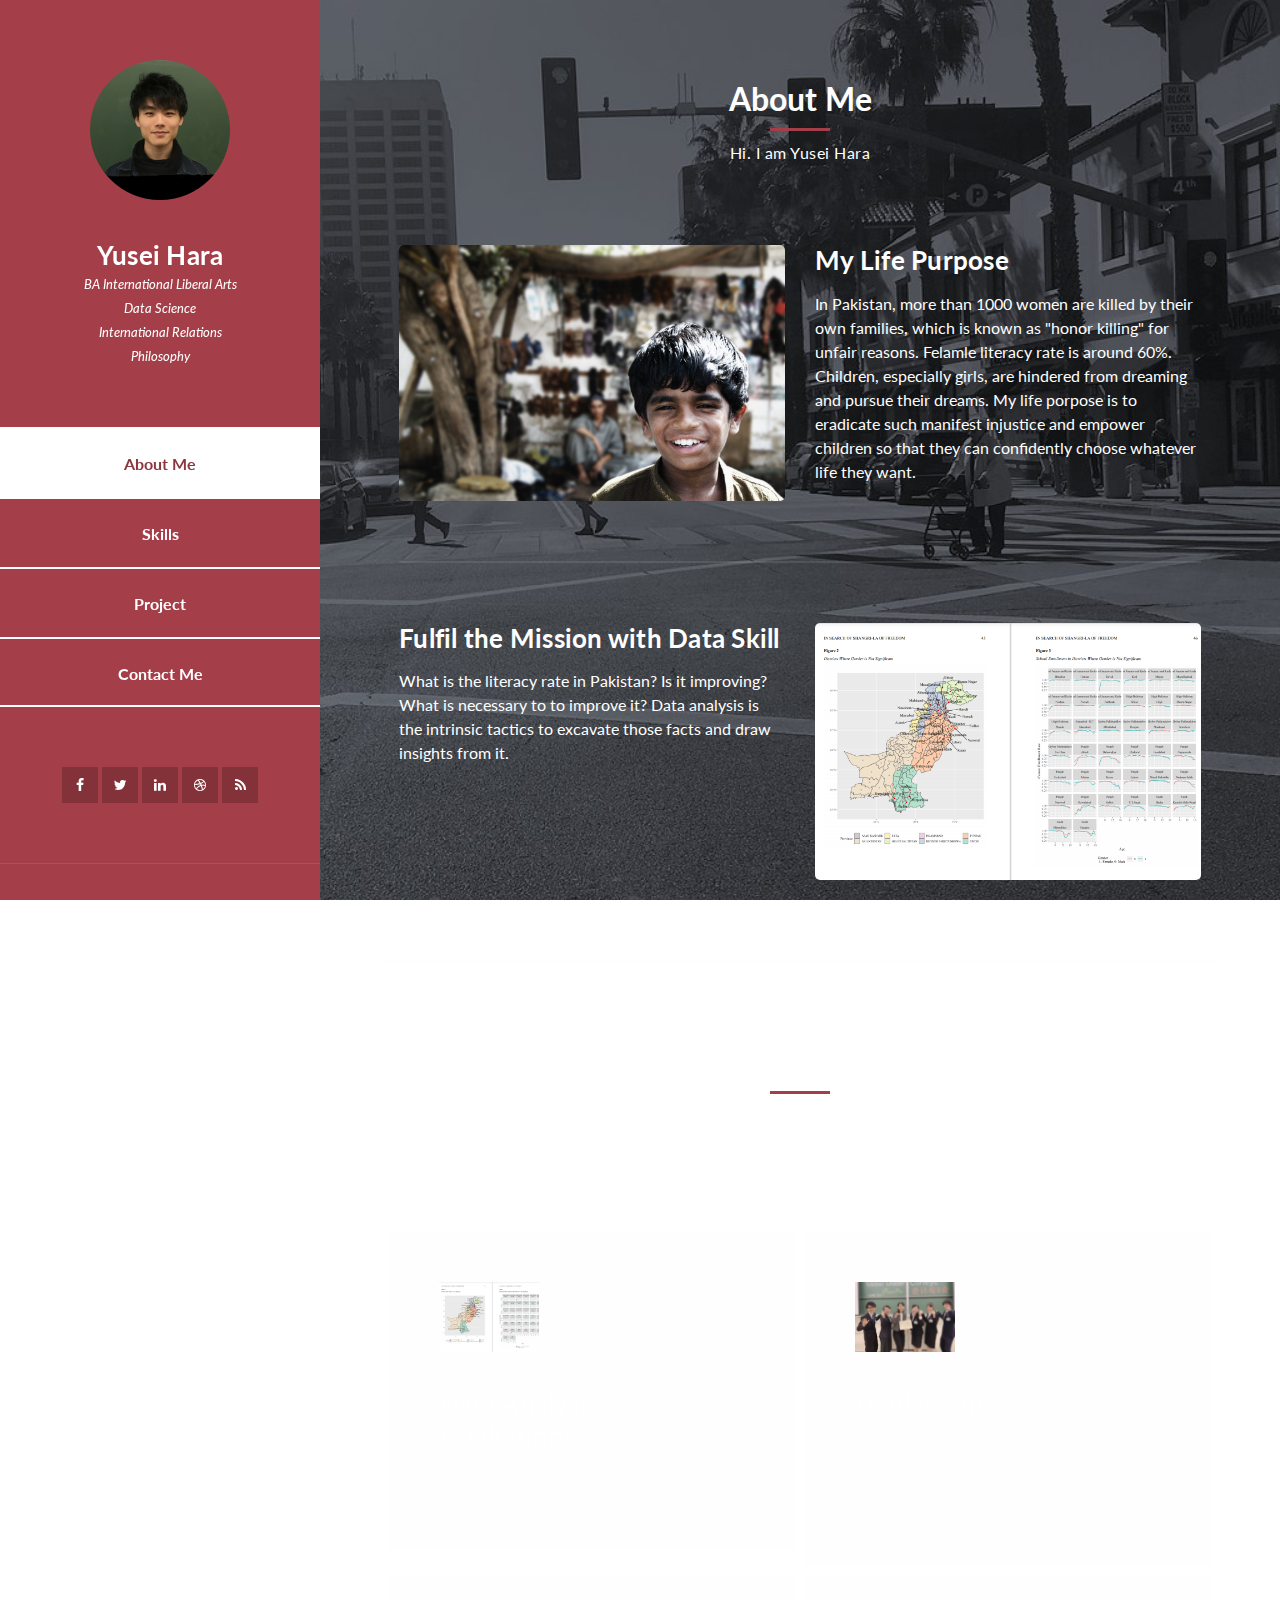
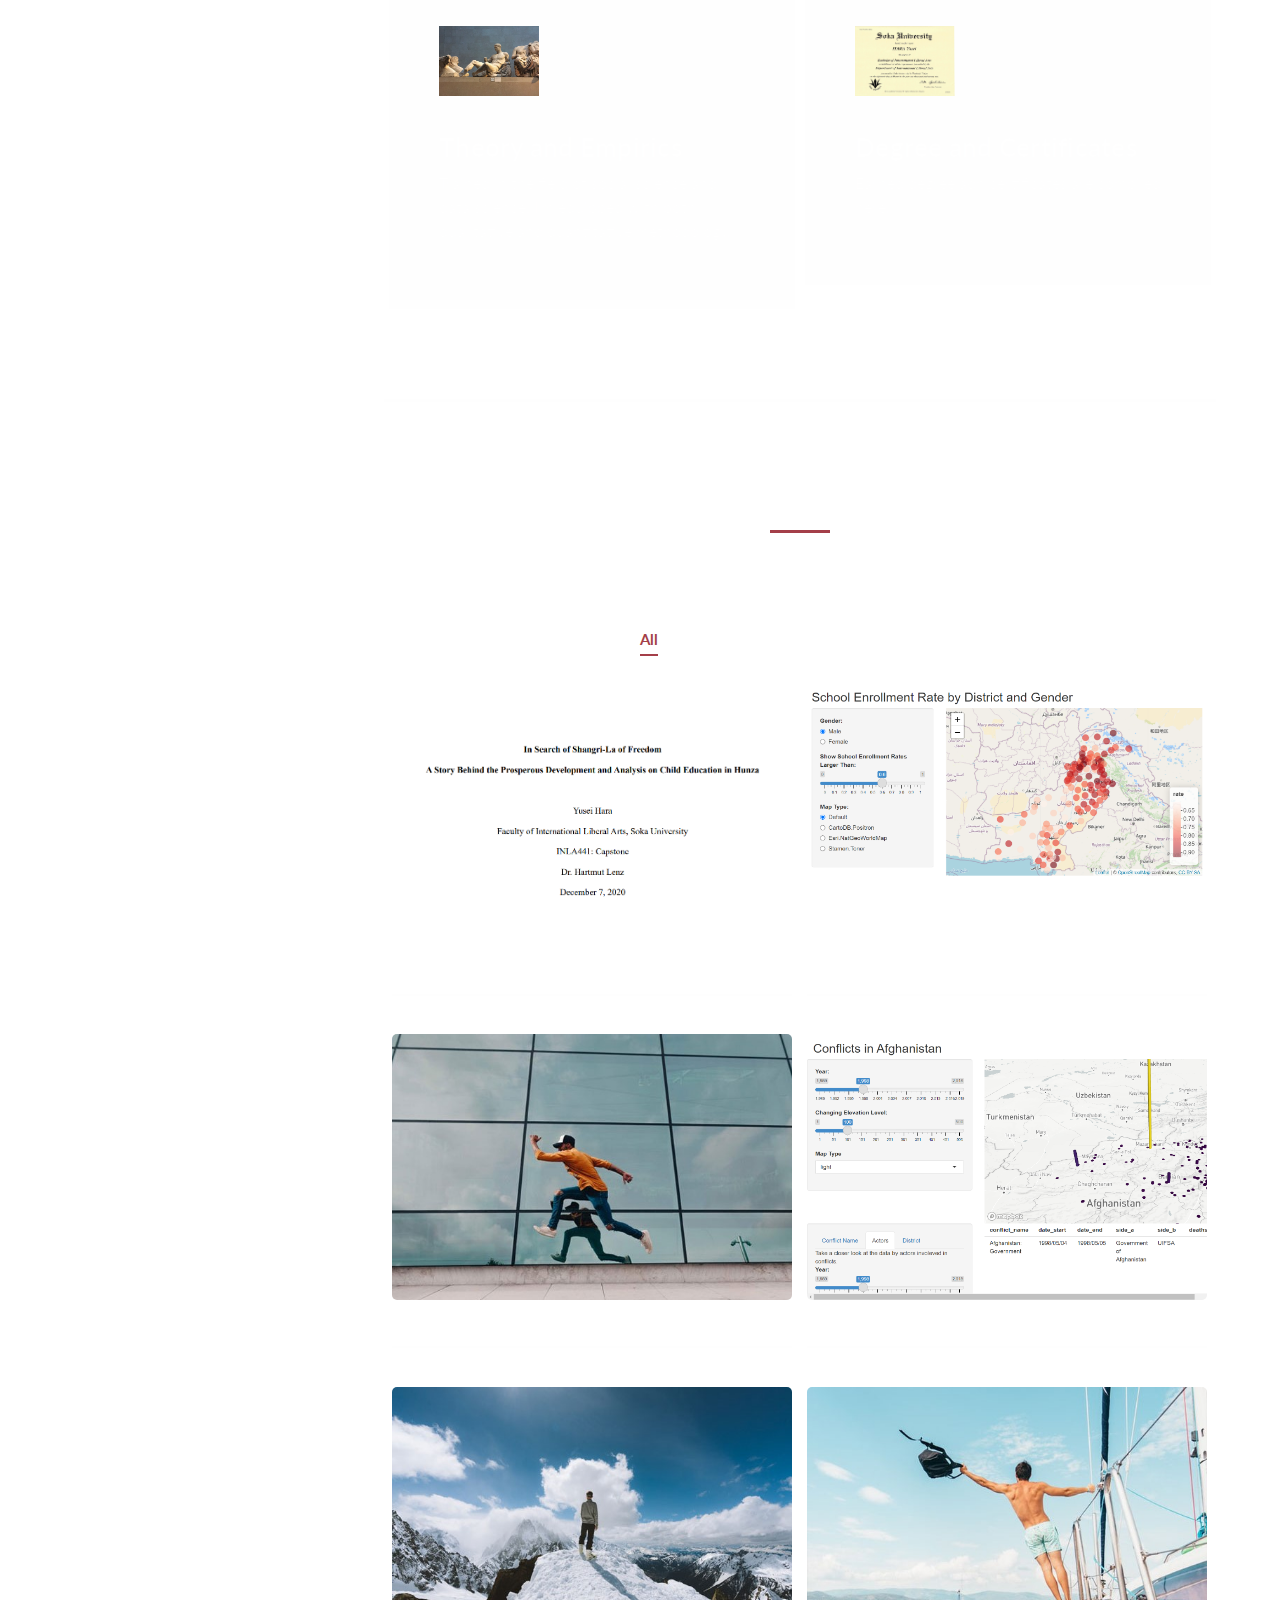
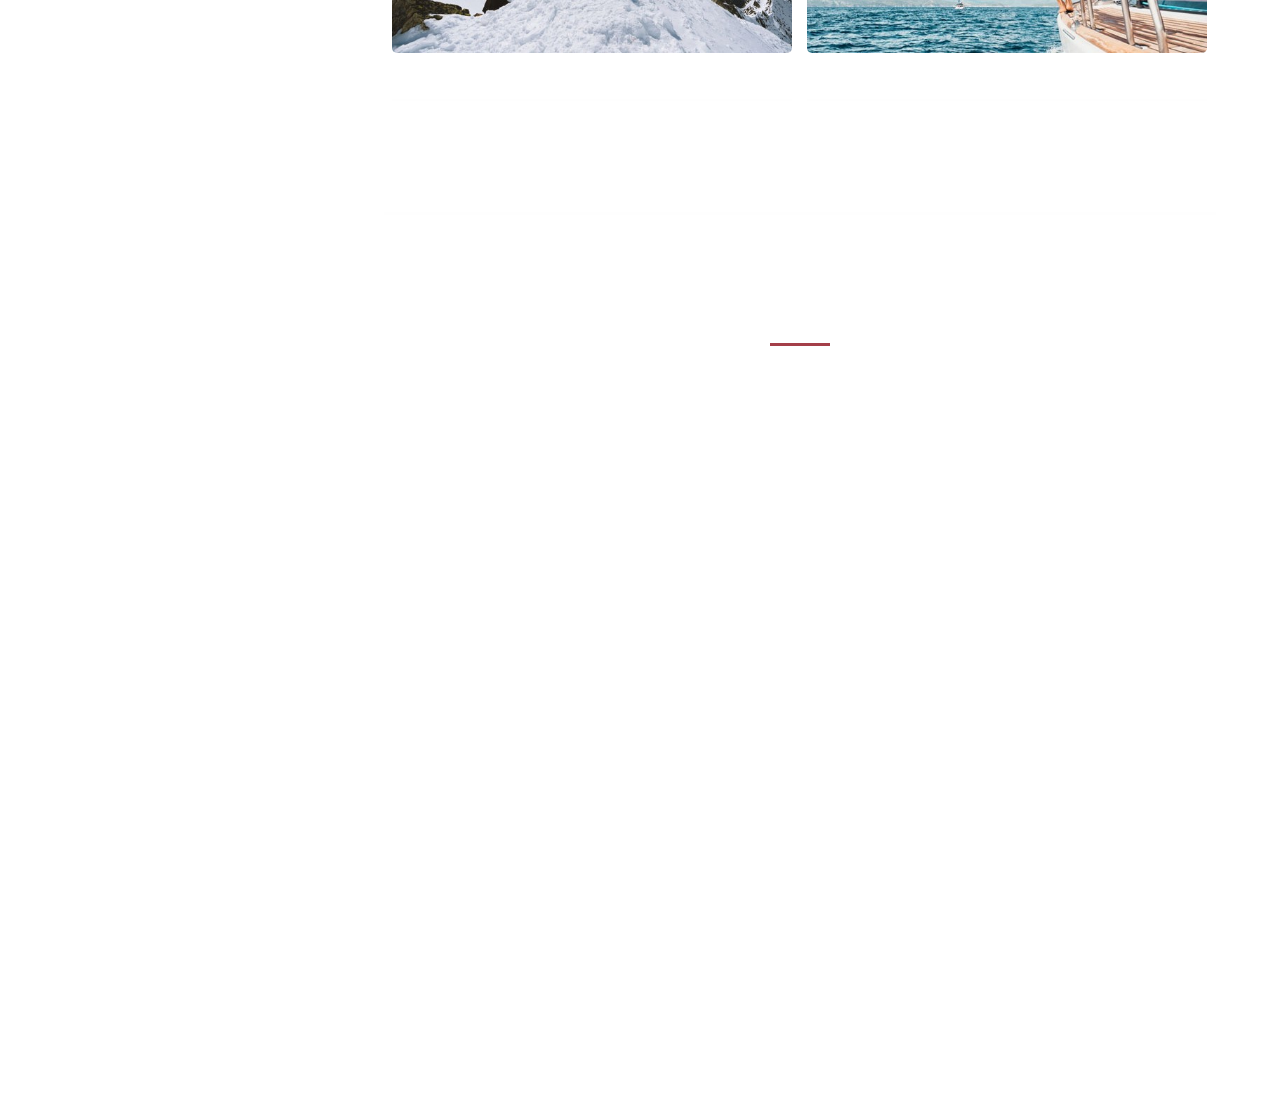
<file: index.html>
<!DOCTYPE html>
<html lang="en">
  <head>
    <meta charset="utf-8" />
    <meta
      name="viewport"
      content="width=device-width, initial-scale=1, shrink-to-fit=no"
    />
    <meta name="description" content="" />
    <meta name="author" content="" />
    <link
      href="https://fonts.googleapis.com/css?family=Lato:100,300,400,700,900"
      rel="stylesheet"
    />

    <title>Yusei Hara</title>
<!--
Reflux Template
https://templatemo.com/tm-531-reflux
-->
    <!-- Bootstrap core CSS -->
    <link href="vendor/bootstrap/css/bootstrap.min.css" rel="stylesheet" />

    <!-- Additional CSS Files -->
    <link rel="stylesheet" href="assets/css/fontawesome.css" />
    <link rel="stylesheet" href="assets/css/templatemo-style.css" />
    <link rel="stylesheet" href="assets/css/owl.css" />
    <link rel="stylesheet" href="assets/css/lightbox.css" />
  </head>

  <body>
    <div id="page-wraper">
      <!-- Sidebar Menu -->
      <div class="responsive-nav">
        <i class="fa fa-bars" id="menu-toggle"></i>
        <div id="menu" class="menu">
          <i class="fa fa-times" id="menu-close"></i>
          <div class="container">
            <div class="image">
              <a href="#"><img src="assets/images/yusei.jpg" alt="" /></a>
            </div>
            <div class="author-content">
              <h4>Yusei Hara</h4>
              <span>BA International Liberal Arts<br>Data Science<br>International Relations<br>Philosophy</span>
            </div>
            <nav class="main-nav" role="navigation">
              <ul class="main-menu">
                <li><a href="#section1">About Me</a></li>
                <li><a href="#section2">Skills</a></li>
                <li><a href="#section3">Project</a></li>
                <li><a href="#section4">Contact Me</a></li>
              </ul>
            </nav>
            <div class="social-network">
              <ul class="soial-icons">
                <li>
                  <a href="https://fb.com/templatemo"
                    ><i class="fa fa-facebook"></i
                  ></a>
                </li>
                <li>
                  <a href="#"><i class="fa fa-twitter"></i></a>
                </li>
                <li>
                  <a href="#"><i class="fa fa-linkedin"></i></a>
                </li>
                <li>
                  <a href="#"><i class="fa fa-dribbble"></i></a>
                </li>
                <li>
                  <a href="#"><i class="fa fa-rss"></i></a>
                </li>
              </ul>
            </div>
            <div class="copyright-text">
              <p>Copyright 2019 Reflux Design</p>
            </div>
          </div>
        </div>
      </div>

      <section class="section about-me" data-section="section1">
        <div class="container">
          <div class="section-heading">
            <h2>About Me</h2>
            <div class="line-dec"></div>
            <span
              >Hi. I am Yusei Hara</span
            >
          </div>
          <div class="left-image-post">
            <div class="row">
              <div class="col-md-6">
                <div class="left-image">
                  <img src="assets/images/beggar-boy-1511986.jpg" width="100" alt="picture" />
                </div>
              </div>
              <div class="col-md-6">
                <div class="right-text">
                  <h4>My Life Purpose</h4>
                  <p>
                    In Pakistan, more than 1000 women are killed by their own families, which is known as "honor killing" for unfair reasons. Felamle literacy rate is around 60%. Children, especially girls, are hindered from dreaming and pursue their dreams. My life porpose is to eradicate such manifest injustice and empower children so that they can confidently choose whatever life they want.
                  </p>
                  <!--<div class="white-button">
                    <a href="#">Read More</a>
                  </div>-->
                </div>
              </div>
            </div>
          </div>
          <div class="right-image-post">
            <div class="row">
              <div class="col-md-6">
                <div class="left-text">
                  <h4>Fulfil the Mission with Data Skill</h4>
                  <p>
                    What is the literacy rate in Pakistan? Is it improving? What is necessary to to improve it? Data analysis is the intrinsic tactics to excavate those facts and draw insights from it.
                  </p>
                  <!--<div class="white-button">
                    <a href="#">Read More</a>
                  </div>-->
                </div>
              </div>
              <div class="col-md-6">
                <div class="right-image">
                  <a href="/projects/capstone.pdf">
                    <img src="assets/images/ds.jpg" alt="" /></a>
                </div>
              </div>
            </div>
          </div>
        </div>
      </section>

      <section class="section my-services" data-section="section2">
        <div class="container">
          <div class="section-heading">
            <h2>Skills</h2>
            <div class="line-dec"></div>
            <span
              >Holding batchelor in international relations, I am skilled at methodology of social sience. I am also skilled at probability theory, statistical inference, machine learning and more.</span
            >
          </div>
          <div class="row">
            <div class="col-md-6">
              <div class="service-item">
                <div class="first-service-icon service-icon"></div>
                <h4>Data Analysis &amp; Predictions</h4>
                <p>
                  From data visualization to prediction.
                </p>
              </div>
            </div>
            <div class="col-md-6">
              <div class="service-item">
                <div class="second-service-icon service-icon"></div>
                <h4>Leadership</h4>
                <p>
                  Experience of leadership for a 3-month project, where our teem won the first place, in university.
                </p>
              </div>
            </div>
            <div class="col-md-6">
              <div class="service-item">
                <div class="third-service-icon service-icon"></div>
                <h4>Theory and Empirics</h4>
                <p>
                  Trained in the field of social science and data science, I'm equipped with both qualitative and quantitative methodology.
                </p>
              </div>
            </div>
            <div class="col-md-6">
              <a href="certificates/index.html"><div class="service-item">
                <div class="fourth-service-icon service-icon"></div>
                <h4>Degree and Certificates</h4>
                <p>
                  Earned degree adn certificates are compiled here.
                </p>
              </div></a>
            </div>
          </div>
        </div>
      </section>

      <section class="section my-work" data-section="section3">
        <div class="container">
          <div class="section-heading">
            <h2>Projects</h2>
            <div class="line-dec"></div>
            <span
              >Projects I have worked on are presented here.</span
            >
          </div>
          <div class="row">
            <div class="isotope-wrapper">
              <form class="isotope-toolbar">
                <label
                  ><input
                    type="radio"
                    data-type="*"
                    checked=""
                    name="isotope-filter"
                  />
                  <span>all</span></label
                >
                <label
                  ><input
                    type="radio"
                    data-type="data_visualization"
                    name="isotope-filter"
                  />
                  <span>Data Visualization</span></label
                >
                <label
                  ><input
                    type="radio"
                    data-type="nature"
                    name="isotope-filter"
                  />
                  <span>Reports</span></label
                >
                <label
                  ><input
                    type="radio"
                    data-type="animals"
                    name="isotope-filter"
                  />
                  <span>animals</span></label
                >
              </form>
              <div class="isotope-box">
                <div class="isotope-item" data-type="nature">
                  <figure class="snip1321">
                    <img
                      src="assets/images/capstone1.jpg"
                      alt="capstone"
                    />
                    <figcaption>
                      <a
                        href="assets/images/capstone1.jpg"
                        data-lightbox="image-1"
                        data-title="Caption"
                        ><i class="fa fa-search"></i
                      ></a>
                      <h4>Capstone Project</h4>
                      <span>Analysis about child education in Hunza, Pakistan. click <a href="/projects/capstone.pdf">here</a> to read.</span>
                    </figcaption>
                  </figure>
                </div>

                <div class="isotope-item" data-type="data_visualization">
                  <figure class="snip1321">
                    <img
                      src="assets/images/map.jpg"
                      alt="sq-sample26"
                    />
                    <figcaption>
                      <a
                        href="assets/images/map.jpg"
                        data-lightbox="image-1"
                        data-title="Caption"
                        ><i class="fa fa-search"></i
                      ></a>
                      <h4>Education in Pakistan</h4>
                      <span>Click <a href="https://yhara.shinyapps.io/aser_shiny/">here</a> to take a look. </span>
                    </figcaption>
                  </figure>
                </div>

                <div class="isotope-item" data-type="data_visualization">
                  <figure class="snip1321">
                    <img
                      src="assets/images/af.jpg"
                      alt="sq-sample26"
                    />
                    <figcaption>
                      <a
                        href="assets/images/af.jpg"
                        data-lightbox="image-1"
                        data-title="Caption"
                        ><i class="fa fa-search"></i
                      ></a>
                      <h4>Conflicts in Afghanistan</h4>
                      <span>Click <a href="https://yhara.shinyapps.io/afghanistan/">here</a> to take a look.</span>
                    </figcaption>
                  </figure>
                </div>

                <div class="isotope-item" data-type="animals">
                  <figure class="snip1321">
                    <img
                      src="assets/images/portfolio-04.jpg"
                      alt="sq-sample26"
                    />
                    <figcaption>
                      <a
                        href="assets/images/portfolio-04.jpg"
                        data-lightbox="image-1"
                        data-title="Caption"
                        ><i class="fa fa-search"></i
                      ></a>
                      <h4>Item Fourth</h4>
                      <span>Re-distribution not allowed</span>
                    </figcaption>
                  </figure>
                </div>

                <div class="isotope-item" data-type="nature">
                  <figure class="snip1321">
                    <img
                      src="assets/images/portfolio-05.jpg"
                      alt="sq-sample26"
                    />
                    <figcaption>
                      <a
                        href="assets/images/portfolio-05.jpg"
                        data-lightbox="image-1"
                        data-title="Caption"
                        ><i class="fa fa-search"></i
                      ></a>
                      <h4>Fifth Awesome</h4>
                      <span>Ut sollicitudin risus</span>
                    </figcaption>
                  </figure>
                </div>

                <div class="isotope-item" data-type="animals">
                  <figure class="snip1321">
                    <img
                      src="assets/images/portfolio-06.jpg"
                      alt="sq-sample26"
                    />
                    <figcaption>
                      <a
                        href="assets/images/portfolio-06.jpg"
                        data-lightbox="image-1"
                        data-title="Caption"
                        ><i class="fa fa-search"></i
                      ></a>
                      <h4>Awesome Sixth</h4>
                      <span>Donec eget massa ante</span>
                    </figcaption>
                  </figure>
                </div>
              </div>
            </div>
          </div>
        </div>
      </section>

      <section class="section contact-me" data-section="section4">
        <div class="container">
          <div class="section-heading">
            <h2>Contact Me</h2>
            <div class="line-dec"></div>
            <span
              >Contact by email is welcomed. Please send messages via email adresss below.</span
            >
          </div>
          <div class="row">
            <div class="right-content">
              <div class="container">
                <div>
                  <p>email: yu-star@oulook.com</p>
                </div>
                <!--<form id="contact" action="" method="post">
                  <div class="row">
                    <div class="col-md-6">
                      <fieldset>
                        <input
                          name="name"
                          type="text"
                          class="form-control"
                          id="name"
                          placeholder="Your name..."
                          required=""
                        />
                      </fieldset>
                    </div>
                    <div class="col-md-6">
                      <fieldset>
                        <input
                          name="email"
                          type="text"
                          class="form-control"
                          id="email"
                          placeholder="Your email..."
                          required=""
                        />
                      </fieldset>
                    </div>
                    <div class="col-md-12">
                      <fieldset>
                        <input
                          name="subject"
                          type="text"
                          class="form-control"
                          id="subject"
                          placeholder="Subject..."
                          required=""
                        />
                      </fieldset>
                    </div>
                    <div class="col-md-12">
                      <fieldset>
                        <textarea
                          name="message"
                          rows="6"
                          class="form-control"
                          id="message"
                          placeholder="Your message..."
                          required=""
                        ></textarea>
                      </fieldset>
                    </div>
                    <div class="col-md-12">
                      <fieldset>
                        <button type="submit" id="form-submit" class="button">
                          Send Message
                        </button>
                      </fieldset>
                    </div>
                  </div>
                </form>-->
              </div>
            </div>
          </div>
        </div>
      </section>
    </div>

    <!-- Scripts -->
    <!-- Bootstrap core JavaScript -->
    <script src="vendor/jquery/jquery.min.js"></script>
    <script src="vendor/bootstrap/js/bootstrap.bundle.min.js"></script>

    <script src="assets/js/isotope.min.js"></script>
    <script src="assets/js/owl-carousel.js"></script>
    <script src="assets/js/lightbox.js"></script>
    <script src="assets/js/custom.js"></script>
    <script>
      //according to loftblog tut
      $(".main-menu li:first").addClass("active");

      var showSection = function showSection(section, isAnimate) {
        var direction = section.replace(/#/, ""),
          reqSection = $(".section").filter(
            '[data-section="' + direction + '"]'
          ),
          reqSectionPos = reqSection.offset().top - 0;

        if (isAnimate) {
          $("body, html").animate(
            {
              scrollTop: reqSectionPos
            },
            800
          );
        } else {
          $("body, html").scrollTop(reqSectionPos);
        }
      };

      var checkSection = function checkSection() {
        $(".section").each(function() {
          var $this = $(this),
            topEdge = $this.offset().top - 80,
            bottomEdge = topEdge + $this.height(),
            wScroll = $(window).scrollTop();
          if (topEdge < wScroll && bottomEdge > wScroll) {
            var currentId = $this.data("section"),
              reqLink = $("a").filter("[href*=\\#" + currentId + "]");
            reqLink
              .closest("li")
              .addClass("active")
              .siblings()
              .removeClass("active");
          }
        });
      };

      $(".main-menu").on("click", "a", function(e) {
        e.preventDefault();
        showSection($(this).attr("href"), true);
      });

      $(window).scroll(function() {
        checkSection();
      });
    </script>
  </body>
</html>
</file>
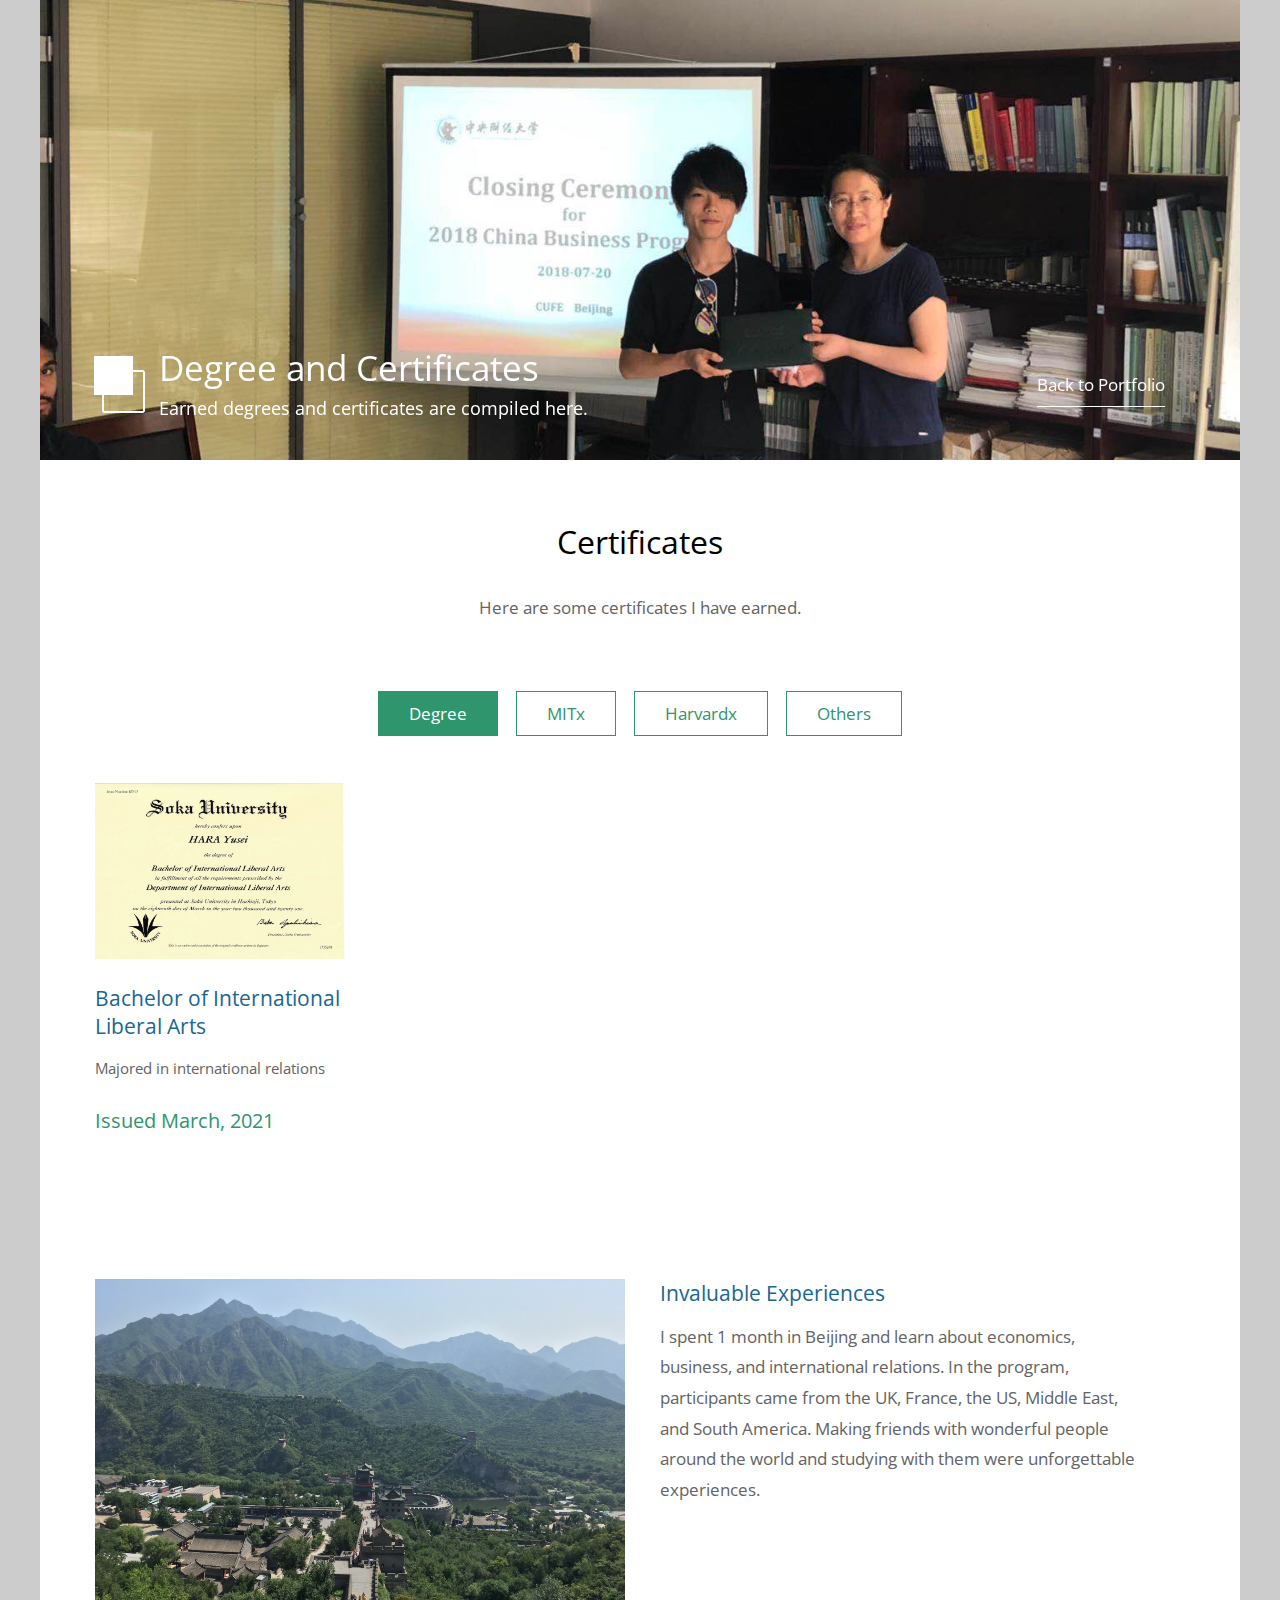
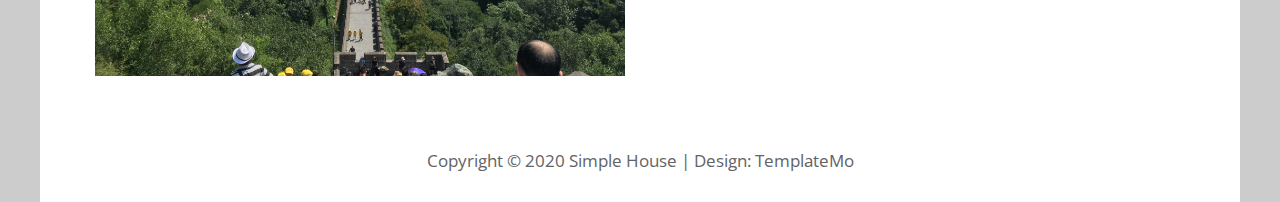
<file: certificates/index.html>
<!DOCTYPE html>
<html>

<head>
	<meta charset="UTF-8" />
    <meta name="viewport" content="width=device-width, initial-scale=1.0" />
    <meta http-equiv="X-UA-Compatible" content="ie=edge" />
    <title>Degree and Certificates</title>
    <link href="https://fonts.googleapis.com/css?family=Open+Sans:400" rel="stylesheet" />    
	<link href="css/templatemo-style.css" rel="stylesheet" />
</head>
<!--

Simple House

https://templatemo.com/tm-539-simple-house

-->
<body> 

	<div class="container">
	<!-- Top box -->
		<!-- Logo & Site Name -->
		<div class="placeholder">
			<div class="parallax-window" data-parallax="scroll" data-image-src="img/ch.JPG">
				<div class="tm-header">
					<div class="row tm-header-inner">
						<div class="col-md-6 col-12">
							<img src="img/simple-house-logo.png" alt="Logo" class="tm-site-logo" /> 
							<div class="tm-site-text-box">
								<h1 class="tm-site-title">Degree and Certificates</h1>
								<h6 class="tm-site-description">Earned degrees and certificates are compiled here.</h6>	
							</div>
						</div>
						<nav class="col-md-6 col-12 tm-nav">
							<ul class="tm-nav-ul">
								<li class="tm-nav-li"><a href="../index.html" class="tm-nav-link active">Back to Portfolio</a></li>
								<!--<li class="tm-nav-li"><a href="about.html" class="tm-nav-link">About</a></li>-->
								<!--<li class="tm-nav-li"><a href="contact.html" class="tm-nav-link">Contact</a></li>-->
							</ul>
						</nav>	
					</div>
				</div>
			</div>
		</div>

		<main>
			<header class="row tm-welcome-section">
				<h2 class="col-12 text-center tm-section-title">Certificates</h2>
				<p class="col-12 text-center">Here are some certificates I have earned.</p>
			</header>
			
			<div class="tm-paging-links">
				<nav>
					<ul>
					  <li class="tm-paging-item"><a href="#" class="tm-paging-link active">Degree</a></li>
						<li class="tm-paging-item"><a href="#" class="tm-paging-link">MITx</a></li>
						<li class="tm-paging-item"><a href="#" class="tm-paging-link">Harvardx</a></li>
						<li class="tm-paging-item"><a href="#" class="tm-paging-link">Others</a></li>
					</ul>
				</nav>
			</div>

			<!-- Gallery -->
			<div class="row tm-gallery">
			  <!-- gallery page degree -->
				<div id="tm-gallery-page-degree" class="tm-gallery-page">
					<article class="col-lg-3 col-md-4 col-sm-6 col-12 tm-gallery-item">
						<figure>
							<img src="img/degree/fila.jpg" alt="Image" class="img-fluid tm-gallery-img fila" />
							<figcaption>
								<h4 class="tm-gallery-title">Bachelor of International Liberal Arts</h4>
								<p class="tm-gallery-description">Majored in international relations</p>
								<p class="tm-gallery-price">Issued March, 2021</p>
							</figcaption>
						</figure>
					</article>
				</div>
			  
			  
				<!-- gallery page 1 -->
				<div id="tm-gallery-page-mitx" class="tm-gallery-page hidden">
					<article class="col-lg-3 col-md-4 col-sm-6 col-12 tm-gallery-item">
						<figure>
							<img src="img/gallery/mit1.jpg" alt="ml" class="img-fluid tm-gallery-img" />
							<figcaption>
								<h4 class="tm-gallery-title">
								  <a href="https://courses.edx.org/certificates/22ecc092175d4658bab45899dffbf5ea">
								    6.86x: Machine Learning with Python-From Linear Models to Deep Learning</a></h4>
								<p class="tm-gallery-description"></p>
								<p class="tm-gallery-price">Issued May 27, 2021</p>
							</figcaption>
						</figure>
					</article>
					
					<article class="col-lg-3 col-md-4 col-sm-6 col-12 tm-gallery-item">
						<figure>
							<img src="img/gallery/mit2.jpg" alt="prob" class="img-fluid tm-gallery-img" />
							<figcaption>
								<h4 class="tm-gallery-title">
								  <a href="https://courses.edx.org/certificates/0dbf5d994e8d456b9c671aeb86cfc189">
								    6.431x: Probability - The Science of Uncertainty and Data</a></h4>
								<p class="tm-gallery-description">From basic probability theories to Bernoulli process, Poisson process and Markov Chain.</p>
								<p class="tm-gallery-price">Issued September 3, 2021</p>
							</figcaption>
						</figure>
					</article>
					
					<article class="col-lg-3 col-md-4 col-sm-6 col-12 tm-gallery-item">
						<figure>
							<img src="img/gallery/mit3.jpg" alt="stat" class="img-fluid tm-gallery-img" />
							<figcaption>
								<h4 class="tm-gallery-title">
									<a href="https://courses.edx.org/certificates/a23d8c3d8dde4d09845a7e426975e58b">
									18.6501x: Fundamentals of Statistics</a>
								</h4>
								<p class="tm-gallery-description">Statistical theories, tests, inferences and more.</p>
								<p class="tm-gallery-price">Issued Septemper 22, 2021</p>
							</figcaption>
						</figure>
					</article>
					
					<!--<article class="col-lg-3 col-md-4 col-sm-6 col-12 tm-gallery-item">
						<figure>
							<img src="img/gallery/04.jpg" alt="Image" class="img-fluid tm-gallery-img" />
							<figcaption>
								<h4 class="tm-gallery-title">Aliquam sagittis</h4>
								<p class="tm-gallery-description">Nam in suscipit nisi, sit amet consectetur metus. Ut sit amet tellus accumsan</p>
								<p class="tm-gallery-price">$25.50</p>
							</figcaption>
						</figure>
					</article>
					
					<article class="col-lg-3 col-md-4 col-sm-6 col-12 tm-gallery-item">
						<figure>
							<img src="img/gallery/05.jpg" alt="Image" class="img-fluid tm-gallery-img" />
							<figcaption>
								<h4 class="tm-gallery-title">Maecenas eget justo</h4>
								<p class="tm-gallery-description">Nam in suscipit nisi, sit amet consectetur metus. Ut sit amet tellus accumsan</p>
								<p class="tm-gallery-price">$80.25</p>
							</figcaption>
						</figure>
					</article>
					
					<article class="col-lg-3 col-md-4 col-sm-6 col-12 tm-gallery-item">
						<figure>
							<img src="img/gallery/06.jpg" alt="Image" class="img-fluid tm-gallery-img" />
							<figcaption>
								<h4 class="tm-gallery-title">Quisque et felis eros</h4>
								<p class="tm-gallery-description">Nam in suscipit nisi, sit amet consectetur metus. Ut sit amet tellus accumsan</p>
								<p class="tm-gallery-price">$20 / $40 / $60</p>
							</figcaption>
						</figure>
					</article>
					
					<article class="col-lg-3 col-md-4 col-sm-6 col-12 tm-gallery-item">
						<figure>
							<img src="img/gallery/07.jpg" alt="Image" class="img-fluid tm-gallery-img" />
							<figcaption>
								<h4 class="tm-gallery-title">Sed ultricies dui</h4>
								<p class="tm-gallery-description">Nam in suscipit nisi, sit amet consectetur metus. Ut sit amet tellus accumsan</p>
								<p class="tm-gallery-price">$94</p>
							</figcaption>
						</figure>
					</article>
					
					<article class="col-lg-3 col-md-4 col-sm-6 col-12 tm-gallery-item">
						<figure>
							<img src="img/gallery/08.jpg" alt="Image" class="img-fluid tm-gallery-img" />
							<figcaption>
								<h4 class="tm-gallery-title">Donec porta consequat</h4>
								<p class="tm-gallery-description">Nam in suscipit nisi, sit amet consectetur metus. Ut sit amet tellus accumsan</p>
								<p class="tm-gallery-price">$15</p>
							</figcaption>
						</figure>
					</article>-->
				</div> <!-- gallery page 1 -->
				
				<!-- gallery page 2 -->
				<div id="tm-gallery-page-harvardx" class="tm-gallery-page hidden">
					<!--<article class="col-lg-3 col-md-4 col-sm-6 col-12 tm-gallery-item">
						<figure>
							<img src="img/gallery/04.jpg" alt="Image" class="img-fluid tm-gallery-img" />
							<figcaption>
								<h4 class="tm-gallery-title">Salad Menu One</h4>
								<p class="tm-gallery-description">Proin eu velit egestas, viverra sapien eget, consequat nunc. Vestibulum tristique</p>
								<p class="tm-gallery-price">$25</p>
							</figcaption>
						</figure>
					</article>
					<article class="col-lg-3 col-md-4 col-sm-6 col-12 tm-gallery-item">
						<figure>
							<img src="img/gallery/03.jpg" alt="Image" class="img-fluid tm-gallery-img" />
							<figcaption>
								<h4 class="tm-gallery-title">Second Title Salad</h4>
								<p class="tm-gallery-description">Proin eu velit egestas, viverra sapien eget, consequat nunc. Vestibulum tristique</p>
								<p class="tm-gallery-price">$30</p>
							</figcaption>
						</figure>
					</article>
					<article class="col-lg-3 col-md-4 col-sm-6 col-12 tm-gallery-item">
						<figure>
							<img src="img/gallery/05.jpg" alt="Image" class="img-fluid tm-gallery-img" />
							<figcaption>
								<h4 class="tm-gallery-title">Third Salad Item</h4>
								<p class="tm-gallery-description">Proin eu velit egestas, viverra sapien eget, consequat nunc. Vestibulum tristique</p>
								<p class="tm-gallery-price">$45</p>
							</figcaption>
						</figure>
					</article>
					<article class="col-lg-3 col-md-4 col-sm-6 col-12 tm-gallery-item">
						<figure>
							<img src="img/gallery/01.jpg" alt="Image" class="img-fluid tm-gallery-img" />
							<figcaption>
								<h4 class="tm-gallery-title">Superior Salad</h4>
								<p class="tm-gallery-description">Proin eu velit egestas, viverra sapien eget, consequat nunc. Vestibulum tristique</p>
								<p class="tm-gallery-price">$50</p>
							</figcaption>
						</figure>
					</article>
					<article class="col-lg-3 col-md-4 col-sm-6 col-12 tm-gallery-item">
						<figure>
							<img src="img/gallery/08.jpg" alt="Image" class="img-fluid tm-gallery-img" />
							<figcaption>
								<h4 class="tm-gallery-title">Sed ultricies dui</h4>
								<p class="tm-gallery-description">Proin eu velit egestas, viverra sapien eget, consequat nunc. Vestibulum tristique</p>
								<p class="tm-gallery-price">$55 / $60</p>
							</figcaption>
						</figure>
					</article>
					<article class="col-lg-3 col-md-4 col-sm-6 col-12 tm-gallery-item">
						<figure>
							<img src="img/gallery/07.jpg" alt="Image" class="img-fluid tm-gallery-img" />
							<figcaption>
								<h4 class="tm-gallery-title">Maecenas eget justo</h4>
								<p class="tm-gallery-description">Proin eu velit egestas, viverra sapien eget, consequat nunc. Vestibulum tristique</p>
								<p class="tm-gallery-price">$75</p>
							</figcaption>
						</figure>
					</article>-->
				</div> <!-- gallery page 2 -->
				
				<!-- gallery page 3 -->
				<div id="tm-gallery-page-others" class="tm-gallery-page hidden">
					<article class="col-lg-3 col-md-4 col-sm-6 col-12 tm-gallery-item">
						<figure>
							<img src="img/others/cufe.jpeg" alt="Central University of Finance and Economics" class="img-fluid tm-gallery-img" />
							<figcaption>
								<h4 class="tm-gallery-title">Central University of Finance and Economics</h4>
								<p class="tm-gallery-description">Leaned economics, buisness, and international relations at Central University of Finance and Economics in Beijing, China.</p>
								<p class="tm-gallery-price">Issued July 30, 2018</p>
							</figcaption>
						</figure>
					</article>
					<article class="col-lg-3 col-md-4 col-sm-6 col-12 tm-gallery-item">
						<figure>
							<img src="img/others/reading.jpeg" alt="Reading University" class="img-fluid tm-gallery-img" />
							<figcaption>
								<h4 class="tm-gallery-title">Reading University</h4>
								<p class="tm-gallery-description">Learned buisness at Reading University in Reading, the United Kingdom.</p>
								<p class="tm-gallery-price">Issued March 10, 2020</p>
							</figcaption>
						</figure>
					</article>
					<!--<article class="col-lg-3 col-md-4 col-sm-6 col-12 tm-gallery-item">
						<figure>
							<img src="img/gallery/06.jpg" alt="Image" class="img-fluid tm-gallery-img" />
							<figcaption>
								<h4 class="tm-gallery-title">Third Soft Noodle</h4>
								<p class="tm-gallery-description">Orci varius natoque penatibus et magnis dis parturient montes, nascetur ridiculus mus.</p>
								<p class="tm-gallery-price">$20.50</p>
							</figcaption>
						</figure>
					</article>
					<article class="col-lg-3 col-md-4 col-sm-6 col-12 tm-gallery-item">
						<figure>
							<img src="img/gallery/05.jpg" alt="Image" class="img-fluid tm-gallery-img" />
							<figcaption>
								<h4 class="tm-gallery-title">Aliquam sagittis</h4>
								<p class="tm-gallery-description">Orci varius natoque penatibus et magnis dis parturient montes, nascetur ridiculus mus.</p>
								<p class="tm-gallery-price">$30.25</p>
							</figcaption>
						</figure>
					</article>
					<article class="col-lg-3 col-md-4 col-sm-6 col-12 tm-gallery-item">
						<figure>
							<img src="img/gallery/04.jpg" alt="Image" class="img-fluid tm-gallery-img" />
							<figcaption>
								<h4 class="tm-gallery-title">Maecenas eget justo</h4>
								<p class="tm-gallery-description">Orci varius natoque penatibus et magnis dis parturient montes, nascetur ridiculus mus.</p>
								<p class="tm-gallery-price">$35.50</p>
							</figcaption>
						</figure>
					</article>
					<article class="col-lg-3 col-md-4 col-sm-6 col-12 tm-gallery-item">
						<figure>
							<img src="img/gallery/03.jpg" alt="Image" class="img-fluid tm-gallery-img" />
							<figcaption>
								<h4 class="tm-gallery-title">Quisque et felis eros</h4>
								<p class="tm-gallery-description">Orci varius natoque penatibus et magnis dis parturient montes, nascetur ridiculus mus.</p>
								<p class="tm-gallery-price">$40.50</p>
							</figcaption>
						</figure>
					</article>-->

				</div> <!-- gallery page 3 -->
			</div>
			<div class="tm-section tm-container-inner">
				<div class="row">
					<div class="col-md-6">
						<figure class="tm-description-figure">
							<img src="img/others/greatwall.JPG" alt="Image" class="img-fluid" />
						</figure>
					</div>
					<div class="col-md-6">
						<div class="tm-description-box"> 
							<h4 class="tm-gallery-title">Invaluable Experiences</h4>
							<p class="tm-mb-45">I spent 1 month in Beijing and learn about economics, business, and international relations. In the program, participants came from the UK, France, the US, Middle East, and South America. Making friends with wonderful people around the world and studying with them were unforgettable experiences.</p>
							<!--<a href="about.html" class="tm-btn tm-btn-default tm-right">Read More</a>-->
						</div>
					</div>
				</div>
			</div>
		</main>

		<footer class="tm-footer text-center">
			<p>Copyright &copy; 2020 Simple House 
            
            | Design: <a rel="nofollow" href="https://templatemo.com">TemplateMo</a></p>
		</footer>
	</div>
	<script src="js/jquery.min.js"></script>
	<script src="js/parallax.min.js"></script>
	<script>
		$(document).ready(function(){
			// Handle click on paging links
			$('.tm-paging-link').click(function(e){
				e.preventDefault();
				
				var page = $(this).text().toLowerCase();
				$('.tm-gallery-page').addClass('hidden');
				$('#tm-gallery-page-' + page).removeClass('hidden');
				$('.tm-paging-link').removeClass('active');
				$(this).addClass("active");
			});
		});
	</script>
</body>
</html>
</file>
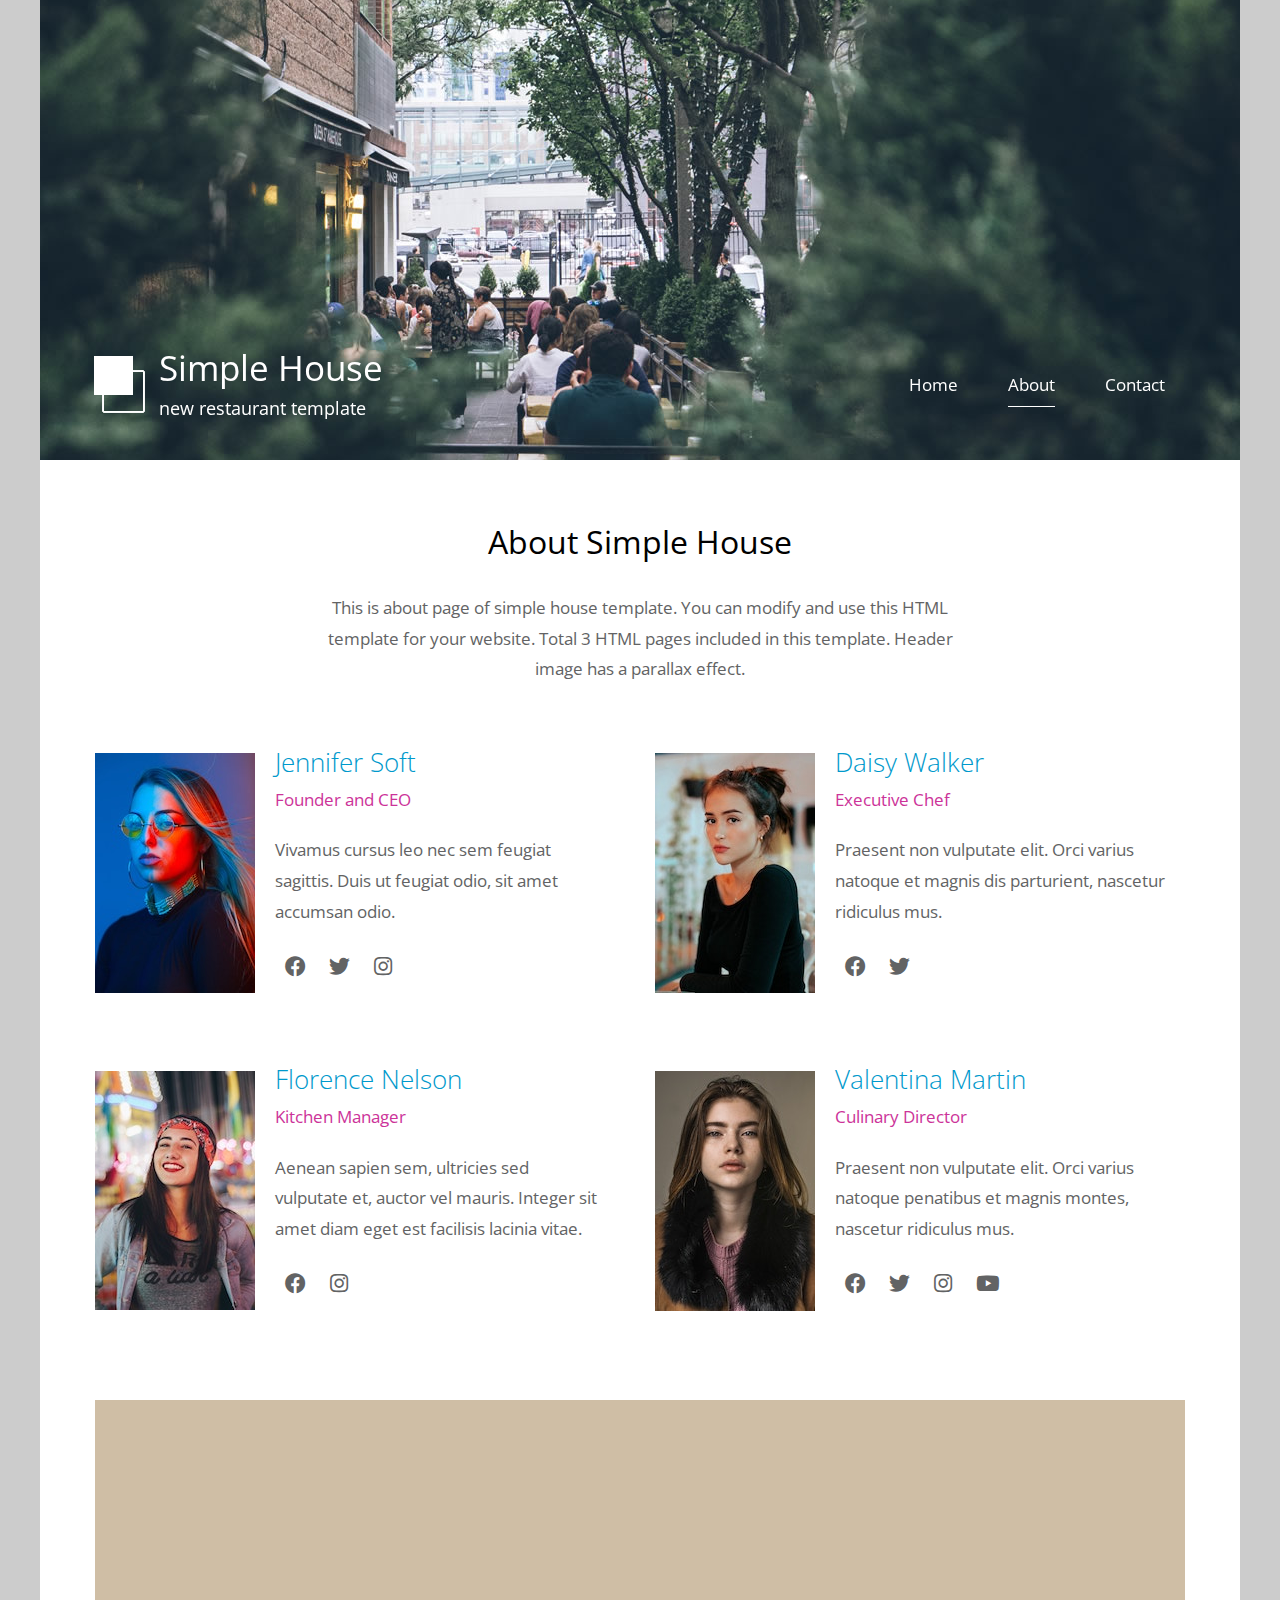
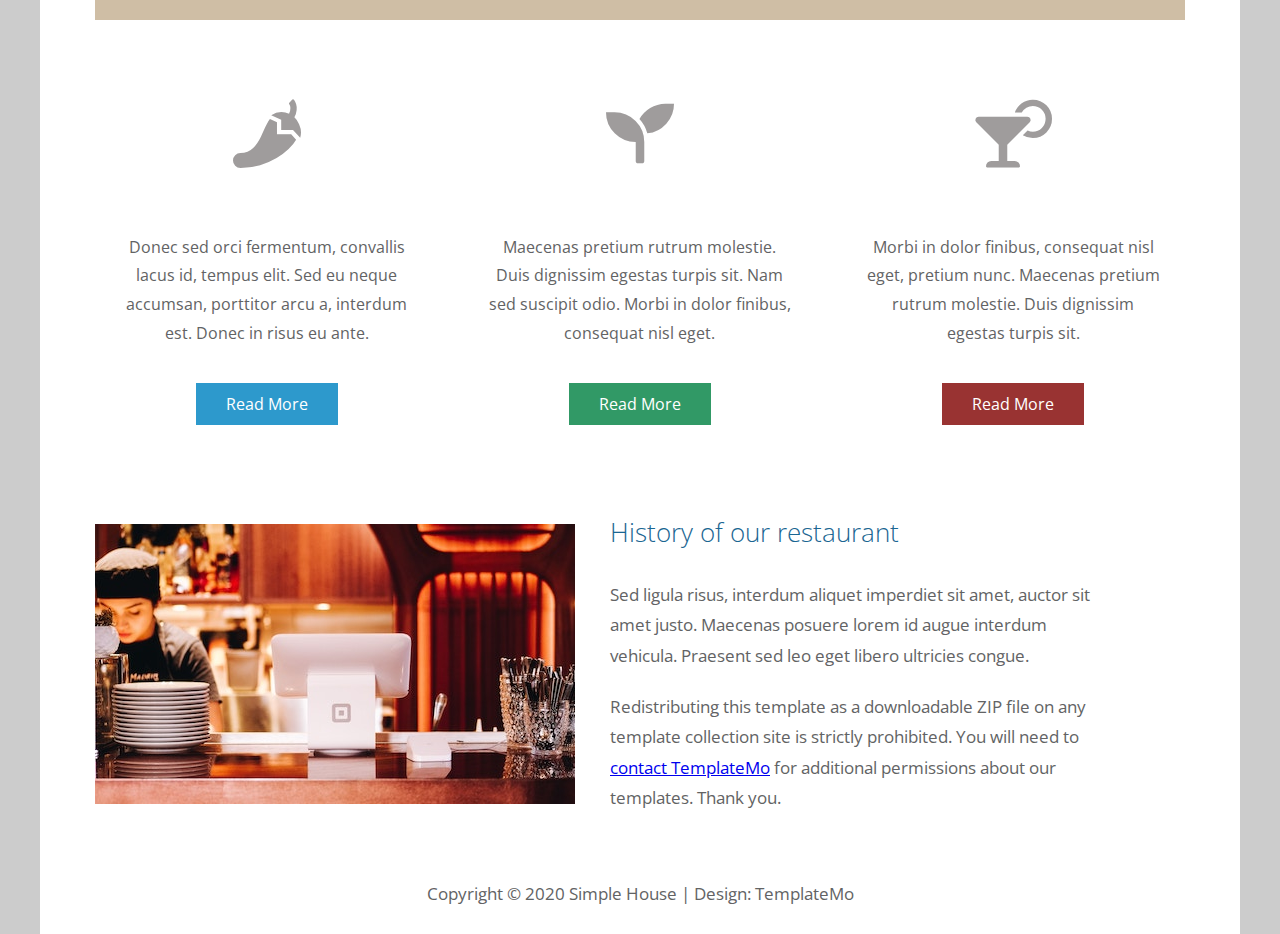
<file: certificates/about.html>
<!DOCTYPE html>
<html>

<head>
	<meta charset="UTF-8" />
    <meta name="viewport" content="width=device-width, initial-scale=1.0" />
    <meta http-equiv="X-UA-Compatible" content="ie=edge" />
    <title>Simple House - About Page</title>
    <link href="https://fonts.googleapis.com/css?family=Open+Sans:300,400" rel="stylesheet" />
    <link href="css/all.min.css" rel="stylesheet" />
	<link href="css/templatemo-style.css" rel="stylesheet" />
</head>
<!--

Simple House

https://templatemo.com/tm-539-simple-house

-->
<body> 

	<div class="container">
	<!-- Top box -->
		<!-- Logo & Site Name -->
		<div class="placeholder">
			<div class="parallax-window" data-parallax="scroll" data-image-src="img/simple-house-01.jpg">
				<div class="tm-header">
					<div class="row tm-header-inner">
						<div class="col-md-6 col-12">
							<img src="img/simple-house-logo.png" alt="Logo" class="tm-site-logo" /> 
							<div class="tm-site-text-box">
								<h1 class="tm-site-title">Simple House</h1>
								<h6 class="tm-site-description">new restaurant template</h6>	
							</div>
						</div>
						<nav class="col-md-6 col-12 tm-nav">
							<ul class="tm-nav-ul">
								<li class="tm-nav-li"><a href="index.html" class="tm-nav-link">Home</a></li>
								<li class="tm-nav-li"><a href="about.html" class="tm-nav-link active">About</a></li>
								<li class="tm-nav-li"><a href="contact.html" class="tm-nav-link">Contact</a></li>
							</ul>
						</nav>	
					</div>
				</div>
			</div>
		</div>

		<main>
			<header class="row tm-welcome-section">
				<h2 class="col-12 text-center tm-section-title">About Simple House</h2>
				<p class="col-12 text-center">This is about page of simple house template. 
                You can modify and use this HTML template for your website. Total 3 HTML pages included in this template. Header image has a parallax effect.</p>
			</header>

			<div class="tm-container-inner tm-persons">
				<div class="row">
					<article class="col-lg-6">
						<figure class="tm-person">
							<img src="img/about-01.jpg" alt="Image" class="img-fluid tm-person-img" />
							<figcaption class="tm-person-description">
								<h4 class="tm-person-name">Jennifer Soft</h4>
								<p class="tm-person-title">Founder and CEO</p>
								<p class="tm-person-about">Vivamus cursus leo nec sem feugiat sagittis.
								Duis ut feugiat odio, sit amet accumsan
								odio.</p>
								<div>
									<a href="https://fb.com" class="tm-social-link"><i class="fab fa-facebook tm-social-icon"></i></a>
									<a href="https://twitter.com" class="tm-social-link"><i class="fab fa-twitter tm-social-icon"></i></a>
									<a href="https://instagram.com" class="tm-social-link"><i class="fab fa-instagram tm-social-icon"></i></a>
								</div>
							</figcaption>
						</figure>
					</article>
					<article class="col-lg-6">
						<figure class="tm-person">
							<img src="img/about-02.jpg" alt="Image" class="img-fluid tm-person-img" />
							<figcaption class="tm-person-description">
								<h4 class="tm-person-name">Daisy Walker</h4>
								<p class="tm-person-title">Executive Chef</p>
								<p class="tm-person-about">Praesent non vulputate elit. Orci varius
								natoque et magnis dis parturient, nascetur ridiculus mus.</p>
								<div>
									<a href="https://fb.com" class="tm-social-link"><i class="fab fa-facebook tm-social-icon"></i></a>
									<a href="https://twitter.com" class="tm-social-link"><i class="fab fa-twitter tm-social-icon"></i></a>
								</div>
							</figcaption>
						</figure>
					</article>
					<article class="col-lg-6">
						<figure class="tm-person">
							<img src="img/about-03.jpg" alt="Image" class="img-fluid tm-person-img" />
							<figcaption class="tm-person-description">
								<h4 class="tm-person-name">Florence Nelson</h4>
								<p class="tm-person-title">Kitchen Manager</p>
								<p class="tm-person-about">Aenean sapien sem, ultricies sed vulputate
								et, auctor vel mauris. Integer sit amet diam eget est facilisis lacinia vitae.</p>
								<div>
									<a href="https://fb.com" class="tm-social-link"><i class="fab fa-facebook tm-social-icon"></i></a>
									<a href="https://instagram.com" class="tm-social-link"><i class="fab fa-instagram tm-social-icon"></i></a>
								</div>
							</figcaption>
						</figure>
					</article>
					<article class="col-lg-6">
						<figure class="tm-person">
							<img src="img/about-04.jpg" alt="Image" class="img-fluid tm-person-img" />
							<figcaption class="tm-person-description">
								<h4 class="tm-person-name">Valentina Martin</h4>
								<p class="tm-person-title">Culinary Director</p>
								<p class="tm-person-about">Praesent non vulputate elit. Orci varius
								natoque penatibus et magnis montes, nascetur ridiculus mus.</p>
								<div>
									<a href="https://fb.com" class="tm-social-link"><i class="fab fa-facebook tm-social-icon"></i></a>
									<a href="https://twitter.com" class="tm-social-link"><i class="fab fa-twitter tm-social-icon"></i></a>
									<a href="https://instagram.com" class="tm-social-link"><i class="fab fa-instagram tm-social-icon"></i></a>
									<a href="https://youtube.com" class="tm-social-link"><i class="fab fa-youtube tm-social-icon"></i></a>
								</div>
							</figcaption>
						</figure>
					</article>
				</div>
			</div>
			<div class="tm-container-inner tm-featured-image">
				<div class="row">
					<div class="col-12">
						<div class="placeholder-2">
							<div class="parallax-window-2" data-parallax="scroll" data-image-src="img/about-05.jpg"></div>		
						</div>
					</div>
				</div>
			</div>
			<div class="tm-container-inner tm-features">
				<div class="row">
					<div class="col-lg-4">
						<div class="tm-feature">
							<i class="fas fa-4x fa-pepper-hot tm-feature-icon"></i>
							<p class="tm-feature-description">Donec sed orci fermentum, convallis lacus id, tempus elit. Sed eu neque accumsan, porttitor arcu a, interdum est. Donec in risus eu ante.</p>
							<a href="index.html" class="tm-btn tm-btn-primary">Read More</a>
						</div>
					</div>
					<div class="col-lg-4">
						<div class="tm-feature">
							<i class="fas fa-4x fa-seedling tm-feature-icon"></i>
							<p class="tm-feature-description">Maecenas pretium rutrum molestie. Duis dignissim egestas turpis sit. Nam sed suscipit odio. Morbi in dolor finibus, consequat nisl eget.</p>
							<a href="index.html" class="tm-btn tm-btn-success">Read More</a>
						</div>
					</div>
					<div class="col-lg-4">
						<div class="tm-feature">
							<i class="fas fa-4x fa-cocktail tm-feature-icon"></i>
							<p class="tm-feature-description">Morbi in dolor finibus, consequat nisl eget, pretium nunc. Maecenas pretium rutrum molestie. Duis dignissim egestas turpis sit.</p>
							<a href="index.html" class="tm-btn tm-btn-danger">Read More</a>
						</div>
					</div>
				</div>
			</div>
			<div class="tm-container-inner tm-history">
				<div class="row">
					<div class="col-12">
						<div class="tm-history-inner">
							<img src="img/about-06.jpg" alt="Image" class="img-fluid tm-history-img" />
							<div class="tm-history-text"> 
								<h4 class="tm-history-title">History of our restaurant</h4>
								<p class="tm-mb-p">Sed ligula risus, interdum aliquet imperdiet sit amet, auctor sit amet justo. Maecenas posuere lorem id augue interdum vehicula. Praesent sed leo eget libero ultricies congue.</p>
								<p>Redistributing this template as a downloadable ZIP file on any template collection site is strictly prohibited. You will need to <a href="https://templatemo.com/contact">contact TemplateMo</a> for additional permissions about our templates. Thank you.</p>
							</div>
						</div>	
					</div>
				</div>
			</div>
		</main>

		<footer class="tm-footer text-center">
			<p>Copyright &copy; 2020 Simple House 
            
            | Design: <a rel="nofollow" href="https://templatemo.com">TemplateMo</a></p>
		</footer>
	</div>
	<script src="js/jquery.min.js"></script>
	<script src="js/parallax.min.js"></script>
</body>
</html>
</file>
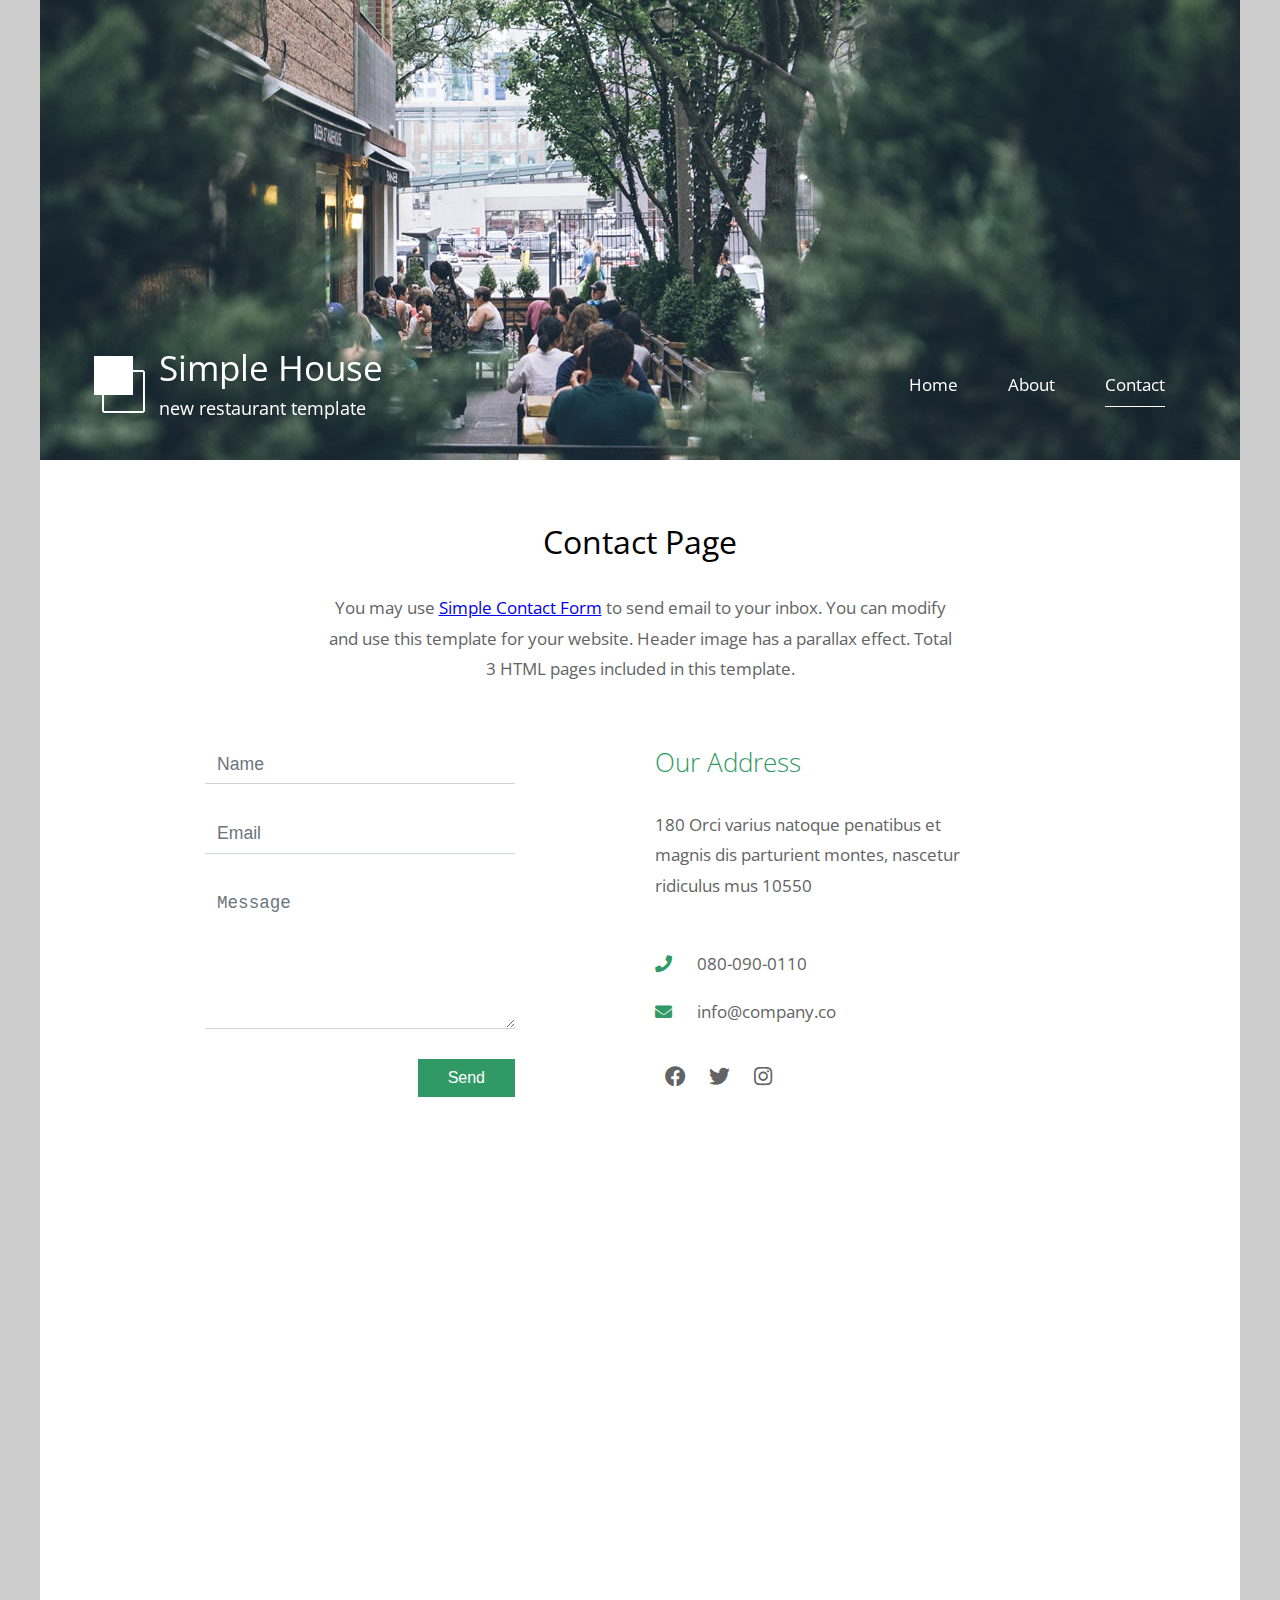
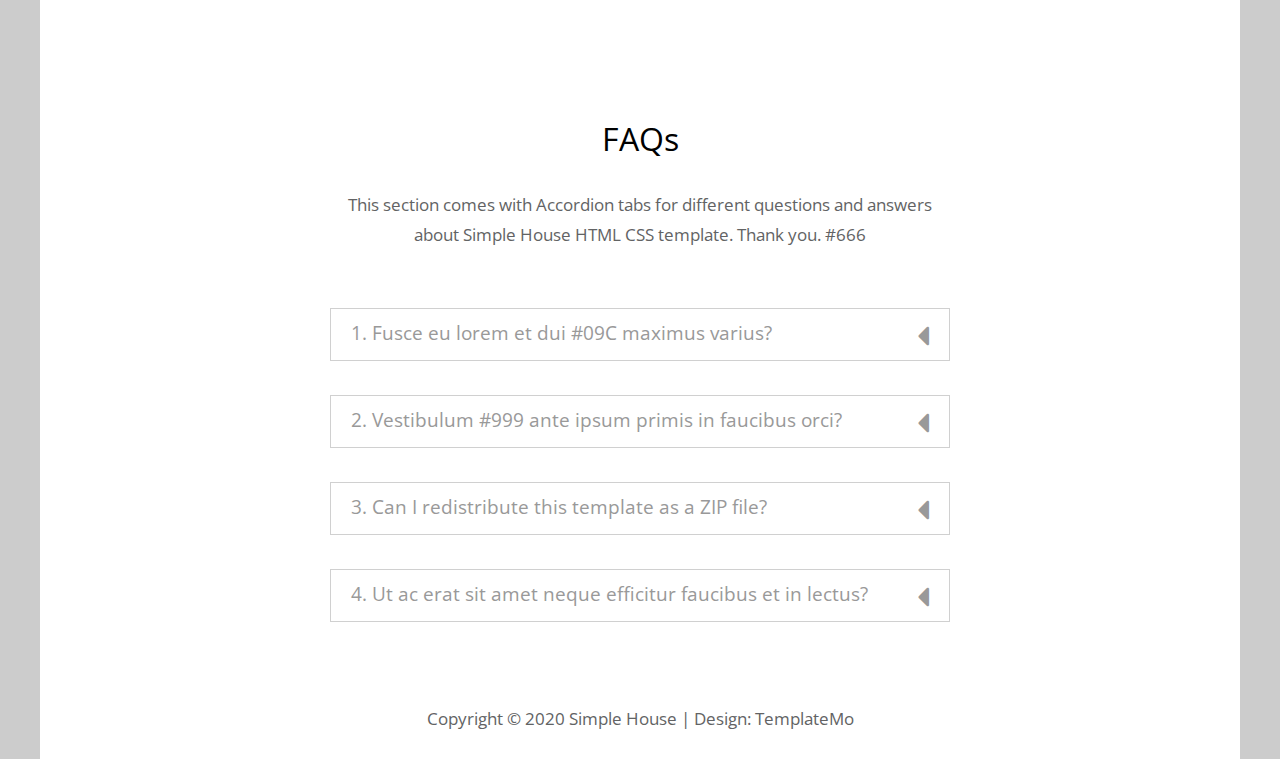
<file: certificates/contact.html>
<!DOCTYPE html>
<html>

<head>
	<meta charset="UTF-8" />
    <meta name="viewport" content="width=device-width, initial-scale=1.0" />
    <meta http-equiv="X-UA-Compatible" content="ie=edge" />
    <title>Simple House - Contact Page</title>
    <link href="https://fonts.googleapis.com/css?family=Open+Sans:300,400" rel="stylesheet" />
    <link href="css/all.min.css" rel="stylesheet" />
	<link href="css/templatemo-style.css" rel="stylesheet" />
</head>
<!--

Simple House

https://templatemo.com/tm-539-simple-house

-->
<body> 

	<div class="container">
	<!-- Top box -->
		<!-- Logo & Site Name -->
		<div class="placeholder">
			<div class="parallax-window" data-parallax="scroll" data-image-src="img/simple-house-01.jpg">
				<div class="tm-header">
					<div class="row tm-header-inner">
						<div class="col-md-6 col-12">
							<img src="img/simple-house-logo.png" alt="Logo" class="tm-site-logo" /> 
							<div class="tm-site-text-box">
								<h1 class="tm-site-title">Simple House</h1>
								<h6 class="tm-site-description">new restaurant template</h6>	
							</div>
						</div>
						<nav class="col-md-6 col-12 tm-nav">
							<ul class="tm-nav-ul">
								<li class="tm-nav-li"><a href="index.html" class="tm-nav-link">Home</a></li>
								<li class="tm-nav-li"><a href="about.html" class="tm-nav-link">About</a></li>
								<li class="tm-nav-li"><a href="contact.html" class="tm-nav-link active">Contact</a></li>
							</ul>
						</nav>	
					</div>
				</div>
			</div>
		</div>

		<main>
			<header class="row tm-welcome-section">
				<h2 class="col-12 text-center tm-section-title">Contact Page</h2>
				<p class="col-12 text-center">You may use <a rel="nofollow" href="https://www.ltcclock.com/downloads/simple-contact-form/" target="_blank">Simple Contact Form</a> to send email to your inbox. You can modify and use this template for your website. Header image has a parallax effect. Total 3 HTML pages included in this template.</p>
			</header>

			<div class="tm-container-inner-2 tm-contact-section">
				<div class="row">
					<div class="col-md-6">
						<form action="" method="POST" class="tm-contact-form">
					        <div class="form-group">
					          <input type="text" name="name" class="form-control" placeholder="Name" required="" />
					        </div>
					        
					        <div class="form-group">
					          <input type="email" name="email" class="form-control" placeholder="Email" required="" />
					        </div>
				
					        <div class="form-group">
					          <textarea rows="5" name="message" class="form-control" placeholder="Message" required=""></textarea>
					        </div>
					
					        <div class="form-group tm-d-flex">
					          <button type="submit" class="tm-btn tm-btn-success tm-btn-right">
					            Send
					          </button>
					        </div>
						</form>
					</div>
					<div class="col-md-6">
						<div class="tm-address-box">
							<h4 class="tm-info-title tm-text-success">Our Address</h4>
							<address>
								180 Orci varius natoque penatibus et magnis dis parturient montes, nascetur ridiculus mus 10550
							</address>
							<a href="tel:080-090-0110" class="tm-contact-link">
								<i class="fas fa-phone tm-contact-icon"></i>080-090-0110
							</a>
							<a href="mailto:info@company.co" class="tm-contact-link">
								<i class="fas fa-envelope tm-contact-icon"></i>info@company.co
							</a>
							<div class="tm-contact-social">
								<a href="https://fb.com/templatemo" class="tm-social-link"><i class="fab fa-facebook tm-social-icon"></i></a>
								<a href="#" class="tm-social-link"><i class="fab fa-twitter tm-social-icon"></i></a>
								<a href="#" class="tm-social-link"><i class="fab fa-instagram tm-social-icon"></i></a>
							</div>
						</div>
					</div>
				</div>
			</div>
            
<!-- How to change your own map point
	1. Go to Google Maps
	2. Click on your location point
	3. Click "Share" and choose "Embed map" tab
	4. Copy only URL and paste it within the src="" field below
-->
			<div class="tm-container-inner-2 tm-map-section">
				<div class="row">
					<div class="col-12">
						<div class="tm-map">
							<iframe src="https://www.google.com/maps/embed?pb=!1m18!1m12!1m3!1d11196.961132529668!2d-43.38581128725845!3d-23.011063013218724!2m3!1f0!2f0!3f0!3m2!1i1024!2i768!4f13.1!3m3!1m2!1s0x9bdb695cd967b7%3A0x171cdd035a6a9d84!2sAv.%20L%C3%BAcio%20Costa%20-%20Barra%20da%20Tijuca%2C%20Rio%20de%20Janeiro%20-%20RJ%2C%20Brazil!5e0!3m2!1sen!2sth!4v1568649412152!5m2!1sen!2sth" frameborder="0" style="border:0;" allowfullscreen=""></iframe>
						</div>
					</div>
				</div>
			</div>
			<div class="tm-container-inner-2 tm-info-section">
				<div class="row">
					<!-- FAQ -->
					<div class="col-12 tm-faq">
						<h2 class="text-center tm-section-title">FAQs</h2>
						<p class="text-center">This section comes with Accordion tabs for different questions and answers about Simple House HTML CSS template. Thank you. #666</p>
						<div class="tm-accordion">
							<button class="accordion">1. Fusce eu lorem et dui #09C maximus varius?</button>
							<div class="panel">
							  <p>#666 Duis blandit purus vel nenenatis rutrum. Pellentesque pellentesque tindicunt lorem, ac egestas massa sollicitudin vel. Nam scelerisque vulputate quam mollis pretium. Morbi condimentum volutpat.</p>
							</div>
							
							<button class="accordion">2. Vestibulum #999 ante ipsum primis in faucibus orci?</button>
							<div class="panel">
							  <p>Mauris euismod odio at commodo rhoncus. Maecenas nec interdum purus, sed auctor est. Sed eleifend urna nec diam consectetur, a aliquet turpis facilisis. Integer est sapien, sagittis vel massa vel, interdum euismod erat. Aenean sollicitudin nisi neque, efficitur posuere urna rutrum porta.</p>
							</div>
							
							<button class="accordion">3. Can I redistribute this template as a ZIP file?</button>
							<div class="panel">
							  <p>Redistributing this template as a downloadable ZIP file on any template collection site is strictly prohibited. You will need to <a href="https://templatemo.com/contact">contact TemplateMo</a> for additional permissions about our templates. Thank you.</p>
							</div>
							
							<button class="accordion">4. Ut ac erat sit amet neque efficitur faucibus et in lectus?</button>
							<div class="panel">
								<p>Vivamus viverra pretium ultricies. Praesent feugiat, sapien vitae blandit efficitur, sem nulla venenatis nunc, vel maximus ligula sem a sem. Pellentesque ligula ex, facilisis ac libero a, blandit ullamcorper enim.</p>
							</div>
						</div>	
					</div>
				</div>
			</div>
		</main>

		<footer class="tm-footer text-center">
			<p>Copyright &copy; 2020 Simple House 
            
            | Design: <a rel="nofollow" href="https://templatemo.com">TemplateMo</a></p>
		</footer>
	</div>
	<script src="js/jquery.min.js"></script>
	<script src="js/parallax.min.js"></script>
	<script>
		$(document).ready(function(){
			var acc = document.getElementsByClassName("accordion");
			var i;
			
			for (i = 0; i < acc.length; i++) {
			  acc[i].addEventListener("click", function() {
			    this.classList.toggle("active");
			    var panel = this.nextElementSibling;
			    if (panel.style.maxHeight) {
			      panel.style.maxHeight = null;
			    } else {
			      panel.style.maxHeight = panel.scrollHeight + "px";
			    }
			  });
			}	
		});
	</script>
</body>
</html>
</file>
<file: assets/css/templatemo-style.css>
/*

Reflux Template

https://templatemo.com/tm-531-reflux

*/

@import url(fontawesome.css);
@import url("https://fonts.googleapis.com/css?family=Lato:100,300,400,700,900");
body {
    font-family: 'Lato', sans-serif;
}

#page-wraper {
    background: url(../images/bg1.jpg) no-repeat center center fixed;
    -webkit-background-size: cover;
    -moz-background-size: cover;
    -o-background-size: cover;
    background-size: cover;
    width: 100%;
}


/* Basic */

body {
    overflow-x: hidden;
}

input,
select,
textarea {
    outline: none;
}

a,
a:hover {
    text-decoration: none;
}

p {
    font-size: 16px;
    line-height: 24px;
    color: #fff;
}

h4 {
    font-size: 26px;
    font-weight: 700;
    color: #fff;
    letter-spacing: 0.25px;
}

img {
    width: 100%;
    overflow: hidden;
}

ul {
    padding: 0;
    margin: 0;
    list-style: none;
}

ul li {
    display: inline-block;
}

html {
    -webkit-box-sizing: border-box;
    -moz-box-sizing: border-box;
    box-sizing: border-box;
}

*,
*:before,
*:after {
    -webkit-box-sizing: inherit;
    -moz-box-sizing: inherit;
    box-sizing: inherit;
}

.clearfix {
    zoom: 1;
}

.clearfix:before,
.clearfix:after {
    content: "";
    display: table;
}

.clearfix:after {
    clear: both;
}

.container {
    margin: 0 auto;
}

.main-nav {
    text-align: center;
}

.main-nav li:last-child a {
    border-bottom: 2px solid #fff;
}

.main-nav li {
    display: block;
}

.main-nav li a {
    height: 70px;
    line-height: 70px;
    display: inline-block;
    font-size: 16px;
    font-weight: 700;
    color: #fff;
    width: 100%;
    transition: all 0.5s;
    border-top: 2px solid #fff;
}

.main-nav li:hover a,
.main-nav li.active a {
    background: #fff;
    color: #8c363e;
}

/* Sidebar Menu */

.menu .image {
    margin-top: 60px;
}

.menu .image img {
    width: 140px;
    height: 140px;
    border-radius: 50%;
    text-align: center;
}

.menu .author-content {
    margin: 40px 0px 60px 0px;
}

.menu .author-content h4 {
    margin-bottom: 0px;
}

.menu .author-content span {
    font-size: 13px;
    font-style: italic;
    color: #fff;
}

.menu .social-network {
    margin-top: 60px;
}

.menu .social-network ul li {
    margin: 0 3px;
}

.menu .social-network ul li a {
    width: 40px;
    height: 40px;
    display: inline-block;
    text-align: center;
    line-height: 40px;
    background-color: rgba(0, 0, 0, 0.2);
    color: #fff;
    font-size: 14px;
    transition: all 0.5s;
}

.menu .social-network ul li a:hover {
    background-color: #fff;
    color: #a43f49;
}

.menu .copyright-text {
    position: relative;
    margin-top: 60px;
}

.menu .copyright-text p {
    border-top: 1px solid rgba(250, 250, 250, 0.1);
    display: inline-block;
    width: 100%;
    padding-left: 30px;
    padding-right: 30px;
    padding-top: 30px;
    font-size: 13px;
}

.menu:before,
.menu:after {
    content: "";
    display: table;
}

.menu:after {
    clear: both;
}

.menu a {
    text-decoration: none;
    color: inherit;
}

.menu {
    text-align: center;
}

.menu::-webkit-scrollbar {
    display: none;
}

.menu {
    left: 10%;
  -webkit-transition: -webkit-transform 233ms cubic-bezier(0, 0, 0.21, 1);
  -webkit-overflow-scrolling: touch;
  background-color: #a43f49;
  box-sizing: border-box;
  height: 100vh;  
  max-height: 100vh !important;
  max-width: 80vw !important;
  min-width: 45px !important;
  outline: none;
  overflow-x: hidden !important;
  overflow-y: auto !important;
  padding: 0;
  position: fixed !important;
  top: calc(0px);  
  width: 20%;
  will-change: transform;
  z-index: 9999 !important;
}

.menu-toggle {
  color: #fff;
  cursor: pointer;
  font-size: 25px;
  position: fixed;
  right: 25px;
  top: 25px;
}

#menu-toggle {
    z-index: 999;
    cursor: pointer;
    position: fixed;
    top: 0;
    left: 0;
    color: #a43f49;
    background-color: #fff;
    width: 60px;
    height: 60px;
    text-align: center;
    display: inline-block;
    line-height: 60px;
}

.menu-close {
  cursor: pointer;
}

#menu-close {
    cursor: pointer;
    text-align: right;
    color: #a43f49;
    background-color: #fff;
    width: 100%;
    height: 60px;
    text-align: center;
    display: inline-block;
    line-height: 60px;
}


/* Section */

.section {
    color: #fff;
    width: 55%;
    right: 10%;
    left: 35%;
    position: relative;
    min-height: 100vh;
    padding-bottom: 80px;
    border-bottom: 3px solid rgba(250, 250, 250, 0.25);
}

.section-heading {
    text-align: center;
    padding: 80px 45px;
}

.section-heading h2 {
    font-size: 32px;
    font-weight: 700;
    color: #fff;
}

.section-heading .line-dec {
    width: 60px;
    height: 3px;
    background-color: #a43f49;
    margin: 10px auto;
}

.section-heading span {
    margin-top: 5px;
    font-size: 16px;
    color: #fff;
    letter-spacing: 0.5px;
}


/* Buttons */

.white-button a {
    display: inline-block;
    padding: 12px 20px;
    background-color: #fff;
    color: #a43f49;
    font-size: 13px;
    font-weight: 800;
    letter-spacing: 0.5px;
    text-transform: uppercase;
    transition: all 0.5s;
}

.white-button a:hover {
    background-color: #a43f49;
    color: #fff;
}

button {
    display: inline-block;
    padding: 10px 20px;
    background-color: #fff;
    color: #a43f49;
    font-size: 12px;
    font-weight: 800;
    letter-spacing: 0.5px;
    text-transform: uppercase;
    transition: all 0.5s;
    border: none;
    outline: none;
    cursor: pointer;
}

button:hover {
    outline: none;
    background-color: #a43f49;
    color: #fff;
}


/* Left & Right Post */

.right-image-post {
    margin-top: 60px;
    padding-top: 60px;
    border-top: 2px solid rgba(250, 250, 250, 0.1);
}

.left-image img,
.right-image img {
    border-radius: 5px;
}

.right-image-post h4,
.left-image-post h4 {
    margin-top: 30px;
}

.right-image-post p,
.left-image-post p {
    margin-top: 20px;
}

.right-image-post .white-button,
.left-image-post .white-button {
    margin-top: 30px;
}


/* Services */

.my-services .col-md-6 {
    padding-left: 5px;
    padding-right: 5px;
    
}
/*.my-services .col-md-6 {
    padding-left: 5px;
    padding-right: 5px;
}*/


.service-item {
    margin-bottom: 10px;
    padding: 50px;
    background-color: rgba(250, 250, 250, 0.1);
    transition: all 0.5s;
}
/*.service-item {
    margin-bottom: 10px;
    padding: 50px;
    background-color: rgba(250, 250, 250, 0.1);
    transition: all 0.5s;
}*/

.service-item h4 {
    transition: all 0.5s;
}

.service-item p {
    transition: all 0.5s;
}

.service-item:hover {
    background-color: rgba(250, 250, 250, 1);
}

.service-item:hover h4 {
    color: #1e1e1e;
}

.service-item:hover p {
    color: #4a4a4a;
}

.service-item .service-icon {
    width: 100px;
    height: 70px;
    display: inline-block;
    margin-bottom: 30px;
    background-size: cover;
    background-repeat: no-repeat;
    transition: all 0.5s;
}
/*.service-item .service-icon {
    width: 70px;
    height: 70px;
    display: inline-block;
    margin-bottom: 30px;
    background-size: cover;
    background-repeat: no-repeat;
    transition: all 0.5s;
}*/

.service-item .first-service-icon {
    background-image: url(../images/ds.jpg);
}

.service-item:hover .first-service-icon {
    background-image: url(../images/ds.jpg);
}

.service-item .second-service-icon {
    background-image: url(../images/revopro.jpg);
}

.service-item:hover .second-service-icon {
    background-image: url(../images/revopro.jpg);
}

.service-item .third-service-icon {
    background-image: url(../images/sculpture.jpg);
}

.service-item:hover .third-service-icon {
    background-image: url(../images/sculpture.jpg);
}

.service-item .fourth-service-icon {
    background-image: url(../images/fila.jpg);
}

.service-item:hover .fourth-service-icon {
    background-image: url(../images/fila.jpg);
}


/* My Work */

section.my-work .section-heading {
    text-align: center;
    padding: 80px 45px 50px 45px;
}

.isotope-wrapper {
    position: relative;
    width: 100%;
    margin: auto;
}

.isotope-toolbar input[type="radio"] {
    display: none;
}

.isotope-toolbar span {
    text-transform: capitalize;
    display: inline-block;
    margin-right: 15px;
    padding-bottom: 3px;
    font-size: 15px;
    font-weight: 700;
    border-bottom: 2px solid transparent;
    transform: ease-in-out 0.5s;
    cursor: pointer;
}

.isotope-toolbar input[type="radio"]:checked + span {
    color: #a43f49;
    border-bottom: 2px solid #a43f49;
}

.isotope-box {
    position: relative;
    width: 100%;
}

.isotope-toolbar {
    text-align: center;
    margin: 10px;
}

.isotope-toolbar p {
    border-top: 1px solid #fff;
    padding-top: 15px;
}

.isotope-toolbar a {
    color: #fff;
}

.isotope-item {
    position: relative;
    width: 48%;
    margin: 1%;
    border-bottom: 2px solid rgba(250,250,250,0.1);
    padding-bottom: 30px;
    margin-bottom: 30px;
}

.isotope-item img {
    top: 0;
    left: 0;
    width: 100%;
    height: 100%;
    border-radius: 5px;
}

.lazyload {
    background: #f7f7f7;
}

.lazyloading {
    background: #f7f7f7 url(//afarkas.github.io/lazysizes/assets/imgs/loader.gif) no-repeat center;
    min-height: 60px;
}

figure.snip1321 {
  overflow: hidden;
  text-align: center;
  -webkit-perspective: 50em;
  perspective: 50em;
}
figure.snip1321 * {
  -webkit-box-sizing: padding-box;
  box-sizing: padding-box;
  -webkit-transition: all 0.2s ease-out;
  transition: all 0.2s ease-out;
}
figure.snip1321 figcaption {
  top: 50%;
  left: 20px;
  right: 20px;
  position: absolute;
  opacity: 0;
  z-index: 1;
}
figure.snip1321 h4 {
    margin-top: 15px;
  margin-bottom: 5px;
  color: #232323;
}
figure.snip1321 span {
    font-size: 14px;
    font-style: italic;
    display: block;
    color: #7a7a7a;
}
figure.snip1321 i {
  position: relative!important;
  font-size: 18px;
  background-color: #a43f49;
  width: 40px;
  height: 40px;
  display: inline-block;
  text-align: center;
  line-height: 40px;
  border-radius: 5px;
  color: #fff;
}
figure.snip1321:after {
  background-color: #ffffff;
  position: absolute;
  content: "";
  display: block;
  top: 20px;
  left: 20px;
  right: 20px;
  bottom: 20px;
  -webkit-transition: all 0.4s ease-in-out;
  transition: all 0.4s ease-in-out;
  -webkit-transform: rotateX(-90deg);
  transform: rotateX(-90deg);
  -webkit-transform-origin: 50% 50%;
  -ms-transform-origin: 50% 50%;
  transform-origin: 50% 50%;
  opacity: 0;
}
figure.snip1321 a {
  left: 0;
  right: 0;
  top: 0;
  bottom: 0;
  z-index: 1;
}
figure.snip1321:hover figcaption,
figure.snip1321.hover figcaption {
  -webkit-transform: translateY(-50%);
  transform: translateY(-50%);
  opacity: 1;
  -webkit-transition-delay: 0.2s;
  transition-delay: 0.2s;
}
figure.snip1321:hover:after,
figure.snip1321.hover:after {
  -webkit-transform: rotateX(0);
  transform: rotateX(0);
  opacity: 0.9;
}


/* Contact Me */

section.contact-me {
    border-bottom: none;
}

#contact input {
    background-color: rgba(250,250,250,0.1);
    border: 1px solid rgba(250,250,250,1);
    border-radius: 0px;
    margin-bottom: 30px;
    color: #fff;
    font-size: 14px;
    height: 40px;
    line-height: 40px;
    width: 100%;
    padding-left: 15px;
}

#contact input:focus {
    outline: none;
    box-shadow: none;
}

#contact textarea {
    background-color: rgba(250,250,250,0.1);
    border: 1px solid rgba(250,250,250,1);
    border-radius: 0px;
    margin-bottom: 30px;
    color: #fff;
    font-size: 14px;
    height: 180px;
    max-height: 220px;
    line-height: 40px;
    width: 100%;
    padding-left: 15px;
}

#contact textarea:focus {
    outline: none;
    box-shadow: none;
}

#contact {
    text-align: center;
}

@media screen and (max-width: 1680px) {
    .menu {
        left: 5%;
    }

    .section {
        color: #fff;
        width: 65%;
        right: 5%;
        left: 30%;
    }
}

@media screen and (max-width: 1680px) and (min-width: 846px) { 
    .menu .social-network ul li a {
        width: 36px;
        height: 36px;
        line-height: 36px;
    }

    .menu .social-network ul li {
        margin: 0;
    }

    .menu .image {
        margin-top: 60px;
    }
}

@media screen and (max-width: 1280px) {
    .menu {
        left: 0%;
    }

    .right-image-post h4,
    .left-image-post h4 {
        margin-top: 0px;
    }

    .right-image-post p,
    .left-image-post p {
        margin-top: 15px;
    }

    .right-image-post .white-button,
    .left-image-post .white-button {
        margin-top: 25px;
    }

}

.menu .container {
    padding-left: 0;
    padding-right: 0;
}

@media screen and (max-width: 1280px) and (min-width: 846px) {
    .menu {
        width: 25%;
    }
}

#menu-toggle,
#menu-close {
    display: none;
}  

@media screen and (max-width: 845px) {        
    #menu-toggle,
    #menu-close {
        display: inline-block;
    }    

    .menu {        
        width: 320px;
        -webkit-transform: translateX(-100%) !important;
        transform: translateX(-100%) !important;
        transition: -webkit-transform 233ms cubic-bezier(0, 0, 0.21, 1);
        transition: transform 233ms cubic-bezier(0, 0, 0.21, 1);
        transition: transform 233ms cubic-bezier(0, 0, 0.21, 1), -webkit-transform 233ms cubic-bezier(0, 0, 0.21, 1);
    }

    .menu .image {
        margin-top: 40px;        
    }

    .menu .image img {
        width: 120px;
        height: 120px;
    }

    .menu .author-content {
        margin: 20px 0px 40px 0px;
    }

    .menu .container {
        padding-left: 15px;
        padding-right: 15px;
    }

    .menu.open {
        display: inline-block;
        -webkit-transform: translateX(0) !important;
                transform: translateX(0) !important;
    }

    .responsive-nav {
        display: inline-block;
    }
    .section {
        width: 94%;
        right: 3%;
        left: 3%;
    }
    .isotope-item {
        width: 94%;
        margin: 3%;
    }
    .left-image-post img {
        margin-bottom: 30px;
    }
    .right-image-post img {
        margin-top: 30px;
    }
    .isotope-item {
        border-bottom: none;
        text-align: center;
    }
    .isotope-toolbar {
        margin-bottom: 20px;
    }
}
</file>
<file: certificates/css/templatemo-style.css>
/*

Simple House

https://templatemo.com/tm-539-simple-house

*/

ul, nav, body, h1, h2, h4, h6, p, figure {
  margin: 0;
  padding: 0;
}

a, button { transition: all 0.3s ease; }

/* Bootstrap grid system  */

html {
  box-sizing: border-box;
  -ms-overflow-style: scrollbar;
}

*,
*::before,
*::after {
  box-sizing: inherit;
}

.container {
  width: 100%;
  max-width: 1200px;
  margin-right: auto;
  margin-left: auto;
}

.tm-container-inner,
.tm-container-inner-2 {
  padding-left: 15px;
  padding-right: 15px;
}

.row {
  display: -ms-flexbox;
  display: flex;
  -ms-flex-wrap: wrap;
  flex-wrap: wrap;
  margin-left: -15px;
  margin-right: -15px;
}

.col-lg-3,
.col-lg-4,
.col-lg-6,
.col-md-4,
.col-md-6,
.col-sm-6, 
.col-12 {
  position: relative;
  width: 100%;
  padding-right: 15px;
  padding-left: 15px;
}

.col-12 {
  -ms-flex: 0 0 100%;
  flex: 0 0 100%;
  max-width: 100%;
}

@media (min-width: 576px) {
  .col-sm-6 {
    -ms-flex: 0 0 50%;
    flex: 0 0 50%;
    max-width: 50%;
  }
}

@media (min-width: 768px) {
  .col-md-4 {
    -ms-flex: 0 0 33.333333%;
    flex: 0 0 33.333333%;
    max-width: 33.333333%;
  }
  
  .col-md-6 {
    -ms-flex: 0 0 50%;
    flex: 0 0 50%;
    max-width: 50%;
  }
}

@media (min-width: 992px) {
  .col-lg-3 {
    -ms-flex: 0 0 25%;
    flex: 0 0 25%;
    max-width: 25%;
  }
  
  .col-lg-4 {
    -ms-flex: 0 0 33.333333%;
    flex: 0 0 33.333333%;
    max-width: 33.333333%;
  }
  
  .col-lg-6 {
    -ms-flex: 0 0 50%;
    flex: 0 0 50%;
    max-width: 50%;
  }
}

/*
  primary: #2D99CC
  success: #319966
  danger: #993332
*/

.tm-btn {
  display: inline-block;
  font-size: 1rem;
  width: auto;
  padding: 10px 30px;
  text-decoration: none;
  cursor: pointer;
  border: 0;
}

.tm-btn-default {
  border: 1px solid #ccc;
  background-color: transparent;
  color: #626364;
}

.tm-btn-default:hover,
.tm-btn-default:focus {
  color: white;
  background-color: #98999A;
}

.tm-btn-primary {
  background-color: #2D99CC;
  color: white;
}

.tm-btn-primary:hover,
.tm-btn-primary:focus {
  background-color: #1b6f96;
}

.tm-btn-success {
  background-color: #319966;
  color: white;
}

.tm-btn-success:hover,
.tm-btn-success:focus {
  background-color: #1d6e46;
}

.tm-btn-danger {
  background-color: #993332;
  color: white;
}

.tm-btn-danger:hover,
.tm-btn-danger:focus {
  background-color: #752423;
}

.tm-mb-45 {
  margin-bottom: 45px;
}

.tm-mb-p {
    margin-bottom: 20px;
}

.tm-text-success {
  color: #319966;
}

.text-center {
  text-align: center;
}

.hidden {
  display: none !important;
}

.img-fluid {
  max-width: 100%;
  height: auto;
}

body {
  font-family: 'Open Sans', Arial, sans-serif;
  font-size: 17px;
  background-color: #ccc;
  overflow-x: hidden;
}

.container {
  background-color: white;
}

p, address {
  color: #626364;
  line-height: 1.8;
}

/* Set width and height in JS */
.placeholder {
  width: 100%;
  min-height: 460px;
  background-color: #556E5B;
}

.placeholder-2 {
  width: 100%;
  min-height: 220px;
  background-color: #CFBEA5;
  position: relative;
  z-index: 998;
}

.parallax-window {
  min-height: 460px;
  background: transparent;
  position: relative;
}

.parallax-window-2 {
  min-height: 220px;
  width: 100%;
  margin-left: auto;
  margin-right: auto;
  background: transparent;
  position: relative;
}

.parallax-mirror {
  z-index: 999 !important;
}

.tm-header {
  position: absolute;
  bottom: 0;
  left: 0;
  width: 100%;
  color: white;
  z-index: 1000;
}

.tm-header-inner {
  padding: 40px 50px;
}

@media (max-width: 991px) {
  .tm-header-inner {
    padding: 30px 15px;
  }
}

.tm-site-logo {
  display: inline-block;
  margin-right: 5px;
}

.tm-site-text-box {
  display: inline-block;
}

.tm-site-title {
  font-size: 2.2rem;
  font-weight: 400;
  margin-bottom: 5px;
}

.tm-site-description {
  font-size: 1.1rem;
  font-weight: 400;
}

.tm-nav {
  text-align: right;
  margin-top: 30px;
}

.tm-nav-ul {
  display: flex;
  justify-content: flex-end;
}

.tm-nav-li {
  list-style: none;
  display: block;
  margin-bottom: 0;
  padding-right: 25px;
  padding-left: 25px;
}

@media (max-width: 991px) {
  .tm-nav-li {
    padding-right: 15px;
    padding-left: 15px;
  }
}

.tm-nav-link {
  color: white;
  text-decoration: none;
  padding-bottom: 10px;
}

.tm-nav-link.active,
.tm-nav-link:hover {
  border-bottom: 1px solid white;
}

.tm-welcome-section {
  margin: 60px auto;
  max-width: 655px;
}

.tm-section-title {
  font-size: 2rem;
  font-weight: 400;
  margin-bottom: 30px;
}

.tm-gallery {
  margin-bottom: 80px;
}

.tm-gallery-page {
  max-width: 280px;
  margin-left: auto;
  margin-right: auto;
  display: -ms-flexbox;
  display: flex;
  -ms-flex-wrap: wrap;
  flex-wrap: wrap;
}

.tm-gallery-description {
  font-size: 0.95rem;
}

.tm-section,
.tm-container-inner,
.tm-container-inner-2 {
  margin-left: auto;
  margin-right: auto;
}

/* Small devices (landscape phones, 576px and up) */
@media (min-width: 576px) {
  .tm-gallery-page {
    max-width: 560px;
  }
}

/* Medium devices (tablets, 768px and up) */
@media (min-width: 768px) {
  .tm-gallery-page,
  .tm-section,
  .tm-container-inner,
  .tm-container-inner-2 {
    max-width: 840px;
  }
}

/* Large devices (desktops, 992px and up) */
@media (min-width: 992px) {
  .tm-gallery-page,
  .tm-section {
    max-width: 1120px;
  }
  
  .tm-container-inner {
    max-width: 1120px;
  }
  
  .tm-container-inner-2 {
    max-width: 900px;
  }
}

.tm-gallery-item {
  /*max-width: 280px;*/
}

.tm-gallery-img {
  margin-bottom: 20px;
}

.tm-gallery-title {
  font-size: 1.3rem;
  font-weight: 400;
  color: #1A6692;
  margin-bottom: 15px;
}

.tm-gallery-description {
  margin-bottom: 20px;
}

.tm-gallery-price {
  font-size: 1.25rem;
  color: #2F956D;
  margin-bottom: 60px;
}

.tm-paging-links {
  text-align: center;
  margin-bottom: 40px;
}

.tm-paging-item {
  list-style: none;
  display: inline-block;
  border: 1px solid #2F956D;
  margin: 7px;
}

.tm-paging-link {
  padding: 10px 30px;
  display: flex;
  align-items: center;
  justify-content: center;
  text-decoration: none;
  color: #2F956D;
  background-color: transparent;
}

.tm-paging-link.active,
.tm-paging-link:hover {
  background-color: #2F956D;
  color: white;
}

.tm-description-figure {
  text-align: center;  
}

.tm-description-box {
  margin-left: auto;
  margin-right: auto;
}

.tm-description-box {
  padding-left: 0;
  padding-right: 0;
  display: flex;
  flex-direction: column;
  margin-top: 30px;
  max-width: 530px;
}

@media (min-width: 768px) {
  .tm-description-box {
    padding-left: 5px;
    padding-right: 40px;
    margin-top: 0;
  }
}

.tm-right {
  align-self: flex-end;
}

.tm-footer {
  padding: 25px 15px;
  margin-top: 40px;
}

.tm-footer a {
  color: #626364;
  text-decoration: none;
}

.tm-footer a:hover {
  color: #1A6692;
}

/* About */
.tm-persons {
  margin-bottom: 20px;
}

.tm-person {
  display: flex;
  flex-direction: column;
  align-items: center;
  justify-content: center;
  margin-bottom: 60px;
}

@media (min-width: 420px) {
  .tm-person {
    flex-direction: row;
  }
}

.tm-person-description {
  padding-left: 20px;
  padding-right: 20px;
}

.tm-person-name {
  font-size: 1.6rem;
  font-weight: 300;
  color: #09C;
  margin-bottom: 5px;
  margin-top: 15px;
}

@media (min-width: 420px) {
  .tm-person-name {
    margin-top: 0;
  }
}

.tm-person-title {
  color: #C39;
  margin-bottom: 20px;
}

.tm-person-about {
  margin-bottom: 20px;
}

.tm-social-link {
  color: #626364;
  display: inline-block;
  border-radius: 1px;
  background-color: transparent;
  font-size: 1.3rem;
  text-decoration: none;
  width: 40px;
  height: 40px;
  margin-right: 0;
  margin-bottom: 15px;
}

.tm-social-link:hover {
  color: white;
  background-color: #626364;
}

.tm-social-icon {
  display: flex;
  align-items: center;
  justify-content: center;
  width: 100%;
  height: 100%;
}

.tm-feature {
  text-align: center;
  padding: 45px 20px;
}

.tm-feature-icon {
  color: #9f9c9c;
  margin-bottom: 65px;
}

.tm-feature-description {
  margin-bottom: 35px;
  font-size: 1rem;
}

.tm-features {
  margin-top: 35px;
}

.tm-history {
  margin-top: 45px;
}

.tm-history-inner {
  display: flex;
  align-items: center;
  justify-content: center;
  flex-direction: column;
}

.tm-history-img {
  max-width: 100%;
}

@media (min-width: 768px) {
 .tm-history-img {
    max-width: 50%;
  }
  
  .tm-history-inner {
    flex-direction: row;
  }
}

.tm-history-title {
  font-size: 1.6rem;
  font-weight: 300;
  color: #1A6692;
  margin-bottom: 30px;
}

.tm-history-text {
  max-width: 480px;
  margin: 15px auto 0;
}

.tm-history-description {
  margin-bottom: 40px;
}

@media (min-width: 768px) {
 .tm-history-text {
    max-width: auto;
    margin: 0 auto 0 35px;
  } 
}

/* Contact Page */
.tm-contact-form {
  max-width: 100%;
}

@media (min-width: 768px) {
 .tm-contact-form {
    max-width: 310px;
  } 
}

.tm-d-flex {
  display: flex;
  flex-direction: column;
}

.tm-btn-right {
  align-self: flex-end;
}

.form-group {
  margin-bottom: 30px;
}

.form-control {
  display: block;
  width: 100%;
  padding: 0.375rem 0.75rem;
  font-size: 1.1rem;
  font-weight: 400;
  line-height: 1.5;
  color: #626364;
  background-color: #fff;
  background-clip: padding-box;
  border: 1px solid #ced4da;
  border-right: 0;
  border-top: 0;
  border-left: 0;
  border-radius: 0;
  transition: border-color 0.15s ease-in-out, box-shadow 0.15s ease-in-out;
}

.form-control::-ms-expand {
  background-color: transparent;
  border: 0;
}

.form-control:focus {
  color: #495057;
  background-color: #fff;
  border-color: #80bdff;
  outline: 0;
  box-shadow: 0 0 0 0.2rem rgba(0, 123, 255, 0.25);
}

.form-control::-webkit-input-placeholder {
  color: #6c757d;
  opacity: 1;
}

.form-control::-moz-placeholder {
  color: #6c757d;
  opacity: 1;
}

.form-control:-ms-input-placeholder {
  color: #6c757d;
  opacity: 1;
}

.form-control::-ms-input-placeholder {
  color: #6c757d;
  opacity: 1;
}

.form-control::placeholder {
  color: #6c757d;
  opacity: 1;
}

.tm-info-title {
  font-size: 1.6rem;
  font-weight: 300;
  margin-bottom: 30px;
}

address {
  font-style: normal;
  margin-bottom: 50px;
}

.tm-address-box {
  max-width: 100%;
}

@media (min-width: 768px) {
 .tm-address-box {
    max-width: 315px;
  } 
}

.tm-contact-icon {
  display: inline-block;
  margin-right: 25px;
  color: #319966;
}

.tm-contact-link {
  display: inline-block;
  color: #626364;
  margin-bottom: 25px;
  text-decoration: none;
}

.tm-contact-social {
  margin-top: 10px;
}

.tm-map {
  max-width: 900px;
  height: 450px;
  width: 100%;
  margin-left: auto;
  margin-right: auto;
}

.tm-map iframe {
  width: 100%;
  height: 100%;
}

.tm-contact-section {
  padding-bottom: 30px;
}

.tm-map-section {
  padding-top: 40px;
  padding-bottom: 40px;
}

.tm-info-section {
  padding-top: 30px;
}

.tm-faq {
  max-width: 650px;
  margin-left: auto;
  margin-right: auto;
}

.tm-accordion {
  padding-top: 40px;
}

/* https://www.w3schools.com/howto/howto_js_accordion.asp */
/* Style the buttons that are used to open and close the accordion panel */
.accordion {
  font-size: 1.2rem;
  font-family: 'Open Sans', Helevetica, Arial, sans-serif;
  color: #999;
  background-color: transparent;
  border: 1px solid #d0d0d0;
  margin-bottom: 17px;
  margin-top: 17px;
  cursor: pointer;
  padding: 10px 20px 6px;
  width: 100%;
  text-align: left;
  outline: none;
  transition: 0.4s;
}

/* Add a background color to the button if it is clicked on (add the .active class with JS), and when you move the mouse over it (hover) */
.accordion.active, .accordion:hover {
  color: #09C;
}

@keyframes changeIcon {
  0% {
    content: '\f0d9';
  }
  50% {
    color: white;
  }
  100% {
    content: "\f0d7";
  }
}

@keyframes changeIconBack {
  0% {
    content: '\f0d7';
  }
  50% {
    color: white;
  }
  100% {
    content: "\f0d9";
  }
}

.accordion:after {
  font-family: 'Font Awesome 5 Free';
  font-weight: 900;
  animation: changeIconBack 0.3s linear;
  content: '\f0d9';
  font-size: 2rem;
  color: #999;
  float: right;
  margin-left: 5px;
}

.accordion.active:after {
  animation: changeIcon 0.3s linear;
  content: '\f0d7';
}

/* Style the accordion panel. Note: hidden by default */
.panel {
  background-color: white;
  max-height: 0;
  overflow: hidden;
  transition: max-height 0.2s ease-out;
}

.panel p {
  padding: 5px 20px 30px;
}
</file>
